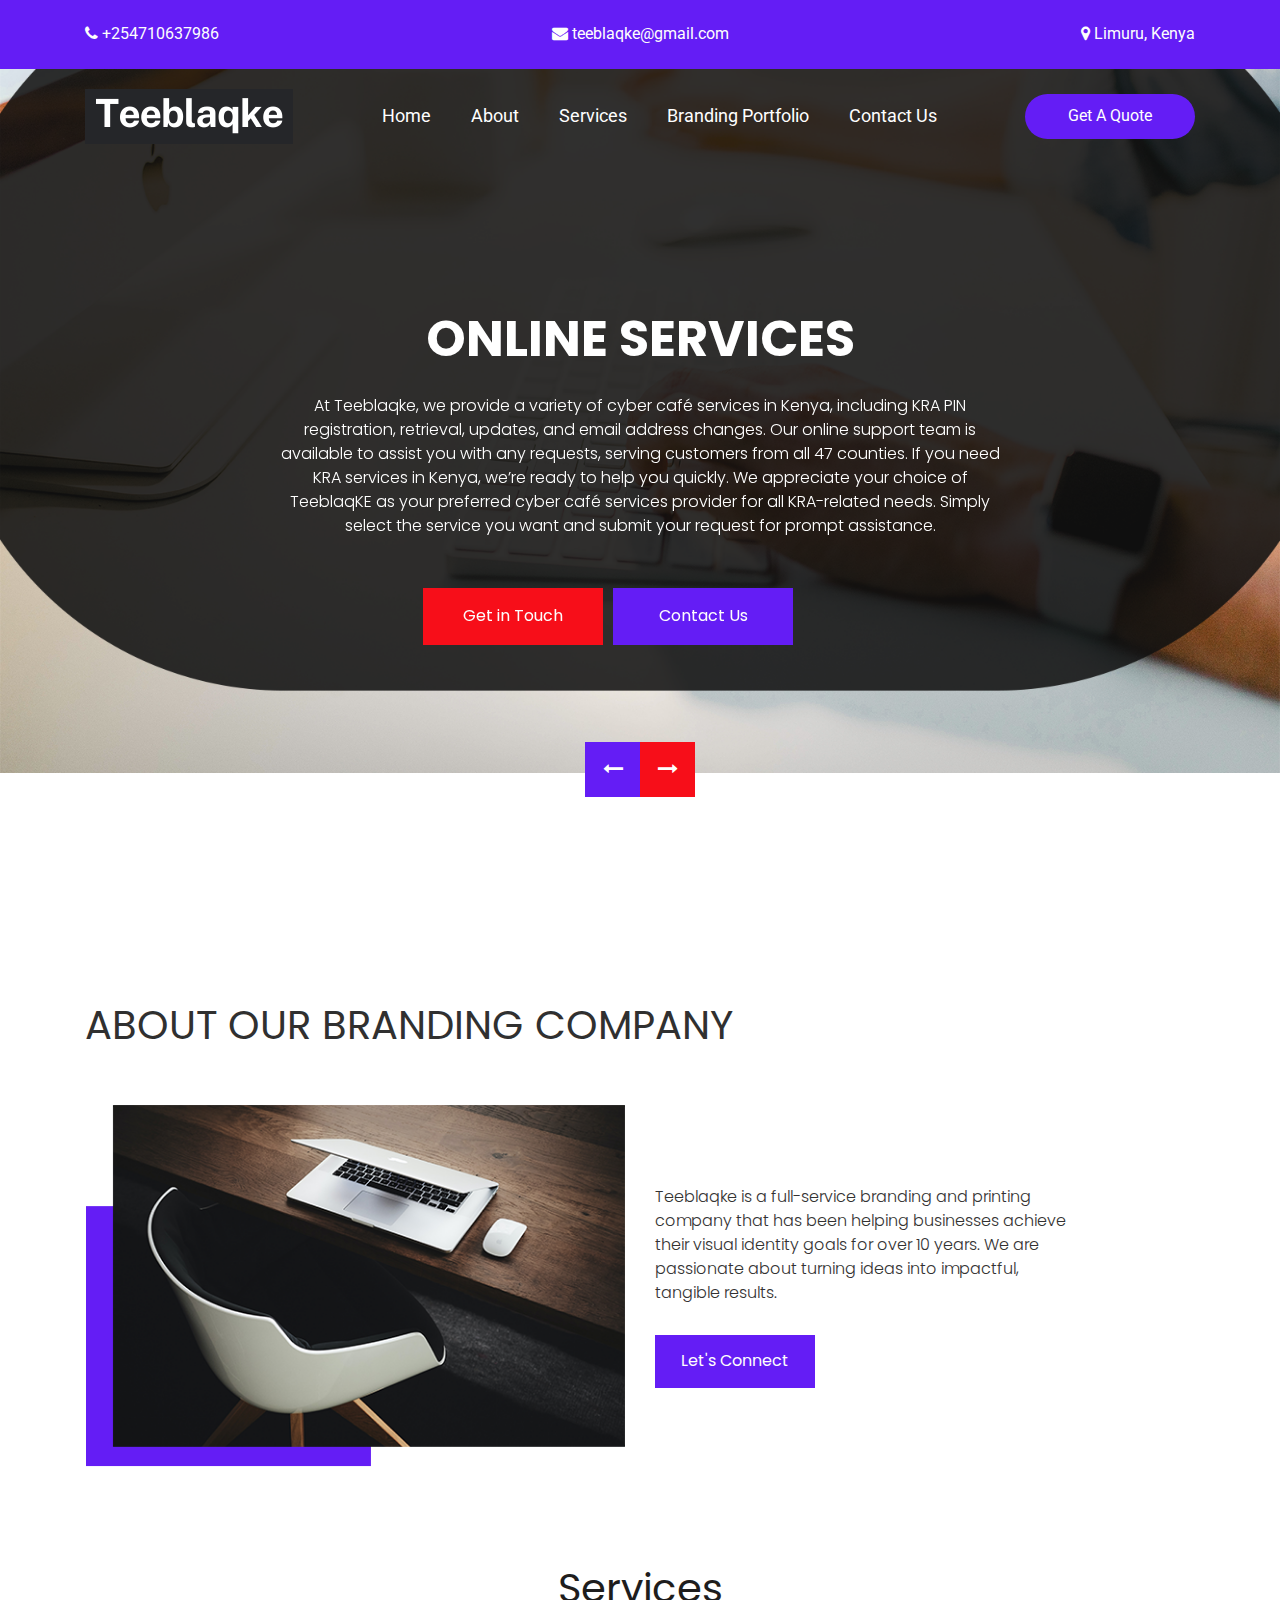
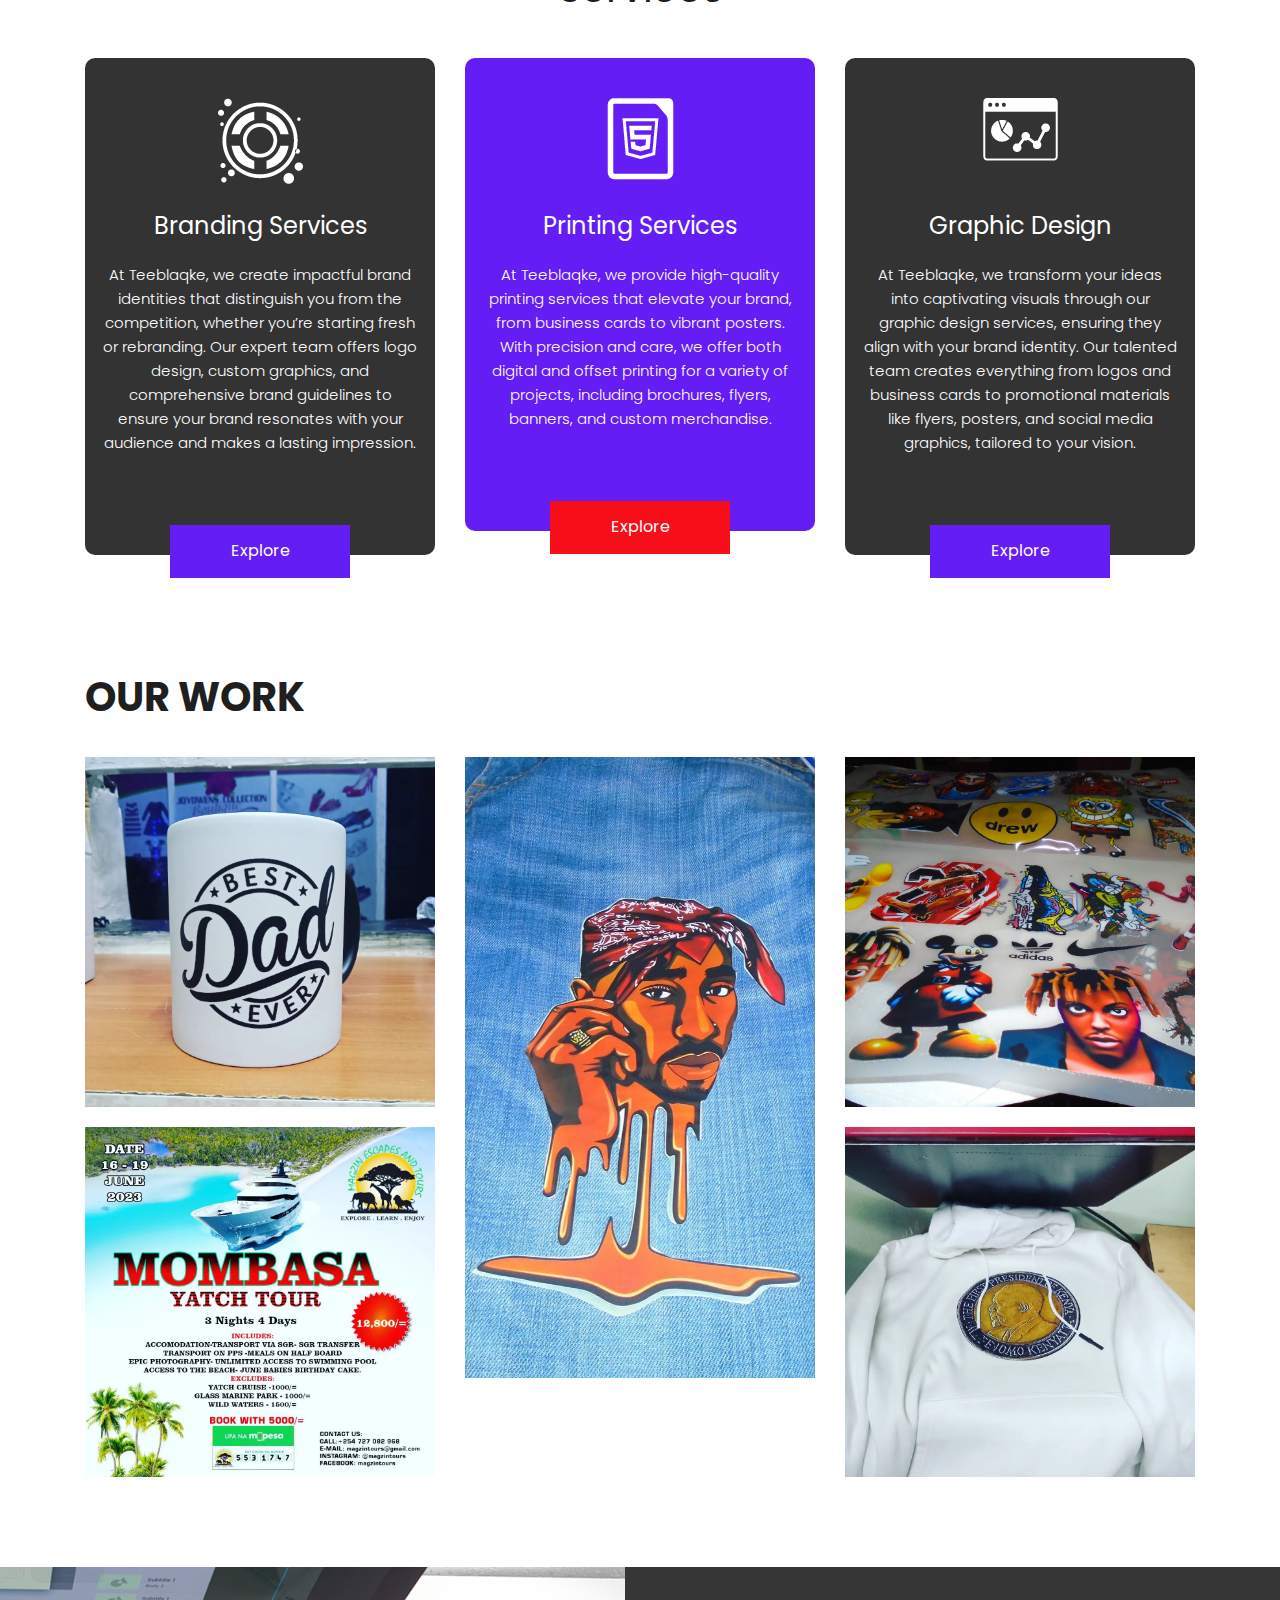
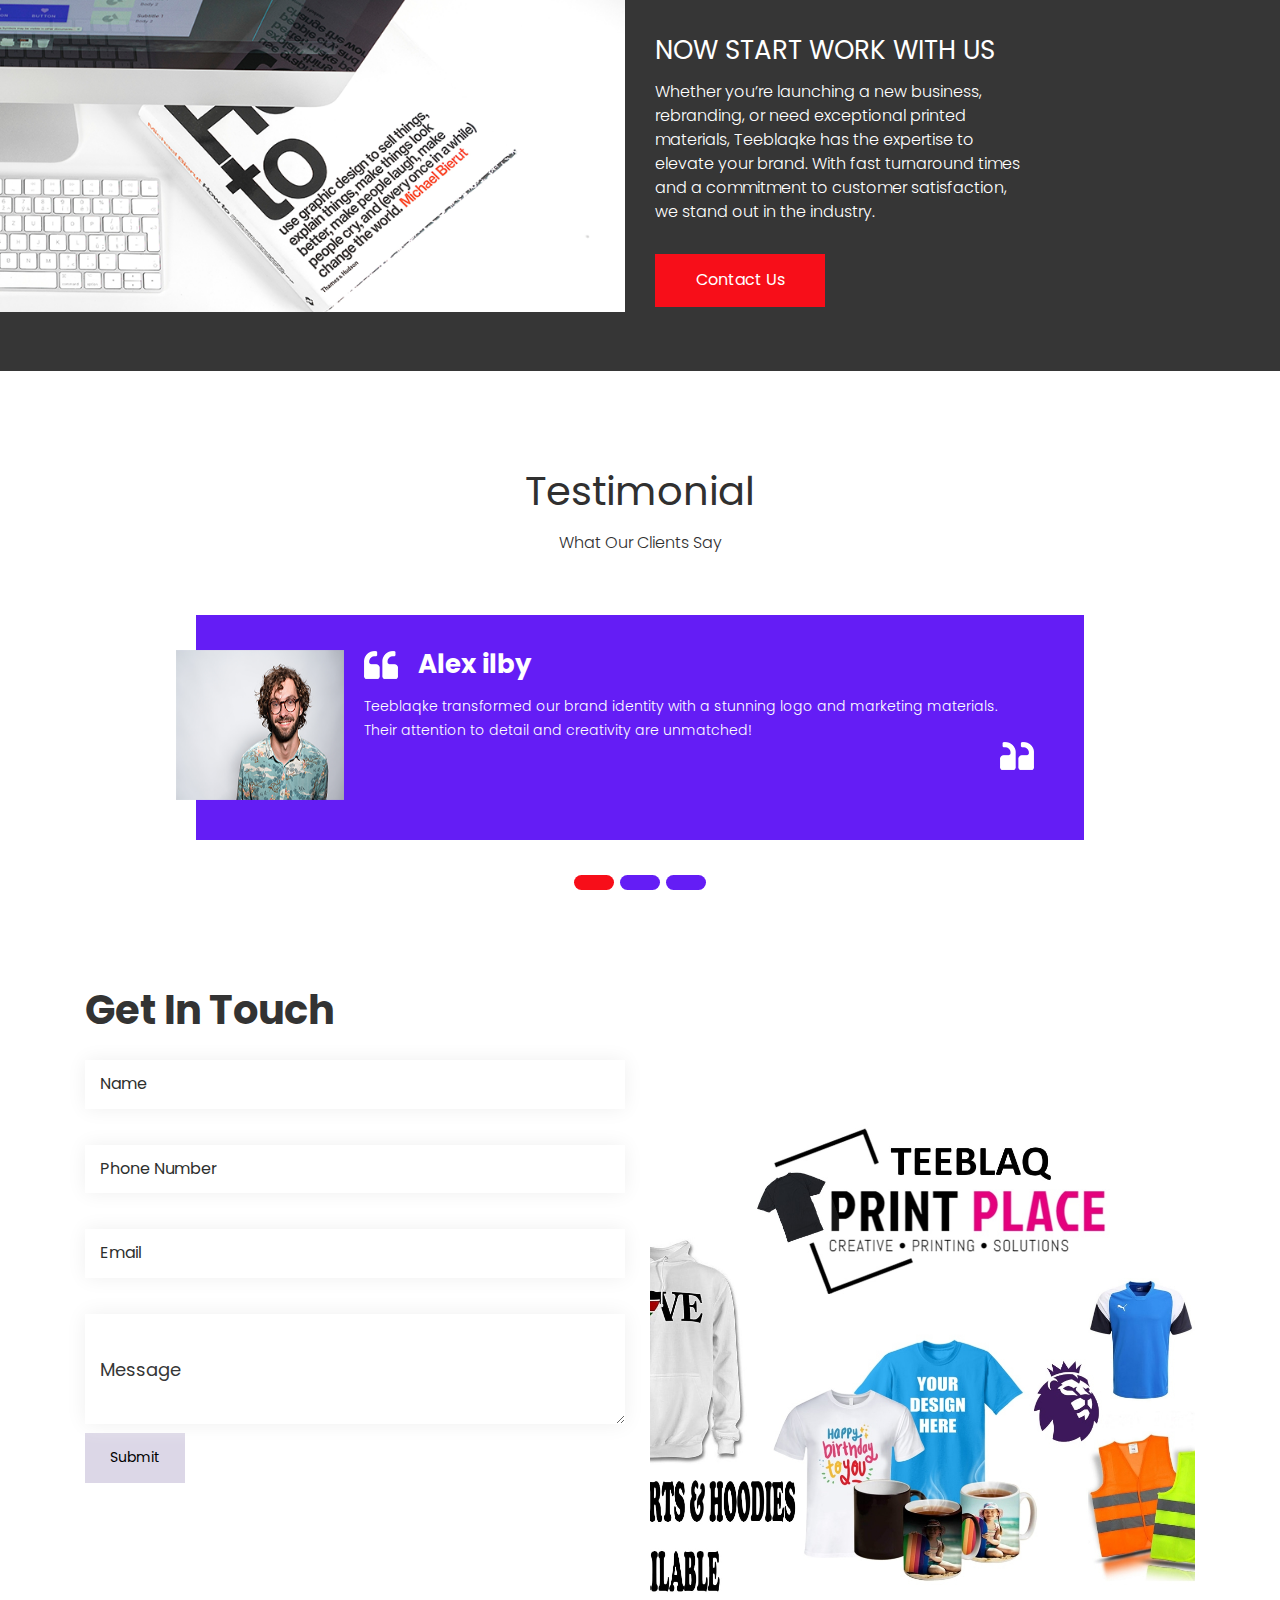
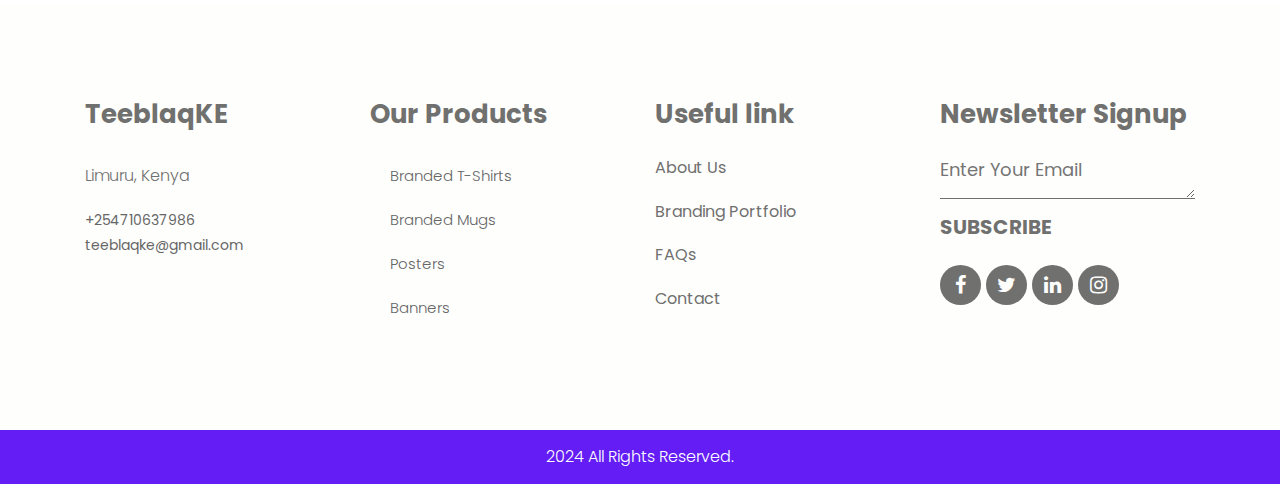
<file: index.html>
<!DOCTYPE html>
<html lang="en">
   <head>
      <!-- basic -->
      <meta charset="utf-8">
      <meta http-equiv="X-UA-Compatible" content="IE=edge">
      <meta name="viewport" content="width=device-width, initial-scale=1">
      <!-- mobile metas -->
      <meta name="viewport" content="width=device-width, initial-scale=1">
      <meta name="viewport" content="initial-scale=1, maximum-scale=1">
      <!-- site metas -->
      <title>TeeblaqKe</title>
      <meta name="keywords" content="">
      <meta name="description" content="">
      <meta name="author" content="">
      <!-- bootstrap css -->
      <link rel="stylesheet" type="text/css" href="css/bootstrap.min.css">
      <!-- style css -->
      <link rel="stylesheet" type="text/css" href="css/style.css">
      <!-- Responsive-->
      <link rel="stylesheet" href="css/responsive.css">
      <!-- fevicon -->
      <link rel="icon" href="images/fevicon.png" type="image/gif" />
      <!-- Scrollbar Custom CSS -->
      <link rel="stylesheet" href="css/jquery.mCustomScrollbar.min.css">
      <!-- Tweaks for older IEs-->
      <link rel="stylesheet" href="https://netdna.bootstrapcdn.com/font-awesome/4.0.3/css/font-awesome.css">
      <!-- fonts -->
      <link href="https://fonts.googleapis.com/css2?family=Poppins:wght@400;500;600;700;800&family=Roboto:wght@400;500;700;900&display=swap" rel="stylesheet">
   </head>
   <body>
      <!-- header top section start -->
      <div class="header_top_section">
         <div class="container">
            <div class="row">
               <div class="col-sm-12">
                  <div class="header_top_main">
                     <div class="call_text"><i class="fa fa-phone" aria-hidden="true"></i>  +254710637986</a></div>
                     <div class="call_text_2"><i class="fa fa-envelope" aria-hidden="true"></i>  teeblaqke@gmail.com</a></div>
                     <div class="call_text_1"><i class="fa fa-map-marker" aria-hidden="true"></i>  Limuru, Kenya</a></div>
                  </div>
               </div>
            </div>
         </div>
      </div>
      <!-- header top section start -->
      <!-- header section start -->
      <div class="header_section">
         <div class="container">
            <nav class="navbar navbar-expand-lg navbar-light bg-light">
               <div class="logo"><a href="index.html"><img src="images/logo.png"></a></div>
               <button class="navbar-toggler" type="button" data-toggle="collapse" data-target="#navbarSupportedContent" aria-controls="navbarSupportedContent" aria-expanded="false" aria-label="Toggle navigation">
               <span class="navbar-toggler-icon"></span>
               </button>
               <div class="collapse navbar-collapse" id="navbarSupportedContent">
                  <ul class="navbar-nav ml-auto">
                     <li class="nav-item">
                        <a class="nav-link" href="index.html">Home</a>
                     </li>
                     <li class="nav-item">
                        <a class="nav-link" href="about.html">About</a>
                     </li>
                     <li class="nav-item">
                        <a class="nav-link" href="services.html">Services</a>
                     </li>
                     <li class="nav-item">
                        <a class="nav-link" href="Branding Portfolio.html">Branding Portfolio</a>
                     </li>
                     <li class="nav-item">
                        <a class="nav-link" href="contact.html">Contact Us</a>
                     </li>
                  </ul>
                  <form class="form-inline my-2 my-lg-0">
                     <div class="quote_btn"><a href="contact.html">Get A Quote</a></div>
                  </form>
               </div>
            </nav>
         </div>
         <!-- banner section start -->
         <div class="banner_section layout_padding">
            <div id="my_slider" class="carousel slide" data-ride="carousel">
               <div class="carousel-inner">
                  <div class="carousel-item active">
                     <div class="container">
                        <div class="row">
                           <div class="col-sm-12">
                              <div class="banner_taital_main">
                                 <h1 class="banner_taital">ONLINE SERVICES</h1>
                                 <p class="banner_text">At Teeblaqke, we provide a variety of cyber café services in Kenya, including KRA PIN registration, retrieval, updates, and email address changes. Our online support team is available to assist you with any requests, serving customers from all 47 counties.

                                    If you need KRA services in Kenya, we’re ready to help you quickly. We appreciate your choice of TeeblaqKE as your preferred cyber café services provider for all KRA-related needs. Simply select the service you want and submit your request for prompt assistance.</p>
                                 <div class="btn_main">
                                    <div class="started_text active"><a href="contact.html">Get in Touch</a></div>
                                    <div class="started_text"><a href="contact.html">Contact Us</a></div>
                                 </div>
                              </div>
                           </div>
                        </div>
                     </div>
                  </div>
                  <div class="carousel-item">
                     <div class="container">
                        <div class="row">
                           <div class="col-sm-12">
                              <div class="banner_taital_main">
                                 <h1 class="banner_taital">GRAPHIC DESIGN</h1>
                                 <p class="banner_text">At Teeblaqke, our graphic design services are all about turning your ideas into captivating visuals that speak to your audience. Whether you need a new logo, eye-catching marketing materials, or custom graphics, our talented design team will create designs that not only look great but also align with your brand’s identity. From sleek, modern designs to bold, creative visuals, we work closely with you to bring your vision to life. Our expertise covers everything from logos and business cards to promotional materials like flyers, posters, and social media graphics.</p>
                                 <div class="btn_main">
                                    <div class="started_text active"><a href="Branding Portfolio.html">Explore</a></div>
                                    <div class="started_text"><a href="contact.html">Contact Us</a></div>
                                 </div>
                              </div>
                           </div>
                        </div>
                     </div>
                  </div>
                  <div class="carousel-item">
                     <div class="container">
                        <div class="row">
                           <div class="col-sm-12">
                              <div class="banner_taital_main">
                                 <h1 class="banner_taital">BRANDING & PRINTING</h1>
                                 <p class="banner_text">At Teeblaqke, we provide a complete suite of branding and printing services to help your business stand out. Our team crafts compelling brand identities, from logos and business cards to brand guidelines.

                                    We then bring your brand to life with high-quality printing of brochures, flyers, and custom merchandise. With advanced printing technology and a focus on quality, we ensure your visuals are professional and consistent.</p>
                                 <div class="btn_main">
                                    <div class="started_text active"><a href="Branding Portfolio.html">Explore</a></div>
                                    <div class="started_text"><a href="contact.html">Contact Us</a></div>
                                 </div>
                              </div>
                           </div>
                        </div>
                     </div>
                  </div>
               </div>
               <a class="carousel-control-prev" href="#my_slider" role="button" data-slide="prev">
               <i class="fa fa-long-arrow-left" aria-hidden="true"></i>
               </a>
               <a class="carousel-control-next" href="#my_slider" role="button" data-slide="next">
               <i class="fa fa-long-arrow-right" aria-hidden="true"></i>
               </a>
            </div>
         </div>
         <!-- banner section end -->
      </div>
      <!-- header section end -->
      <!-- about sectuion start -->
      <div class="about_section layout_padding">
         <div class="container">
            <div class="row">
               <div class="col-md-12">
                  <h1 class="about_taital">About OUR BRANDING COMPANY</h1>
               </div>
            </div>
            <div class="about_section_2">
               <div class="row">
                  <div class="col-md-6">
                     <div class="about_img"><img src="images/about-img.png"></div>
                  </div>
                  <div class="col-md-6">
                     <p class="about_text">Teeblaqke is a full-service branding and printing company that has been helping businesses achieve their visual identity goals for over 10 years. We are passionate about turning ideas into impactful, tangible results.</p>
                     <div class="read_bt_1"><a href="contact.html">Let's Connect</a></div>
                  </div>
               </div>
            </div>
         </div>
      </div>
      <!-- about sectuion end -->
      <!-- services section start -->
      <div class="services_section layout_padding">
         <div class="container">
            <div class="row">
               <div class="col-sm-12">
                  <h1 class="services_taital">Services</h1>
               </div>
            </div>
            <div class="services_section_2">
               <div class="row">
                  <div class="col-md-4">
                     <div class="box_main">
                        <div class="service_img"><img src="images/icon-1.png"></div>
                        <h4 class="hotel_text">Branding Services</h4>
                        <p class="services_text">At Teeblaqke, we create impactful brand identities that distinguish you from the competition, whether you’re starting fresh or rebranding. Our expert team offers logo design, custom graphics, and comprehensive brand guidelines to ensure your brand resonates with your audience and makes a lasting impression. </p>
                        <div class="readmore_bt"><a href="Branding Portfolio.html">Explore</a></div>
                     </div>
                  </div>
                  <div class="col-md-4">
                     <div class="box_main active">
                        <div class="service_img"><img src="images/icon-2.png"></div>
                        <h4 class="hotel_text">Printing Services </h4>
                        <p class="services_text">At Teeblaqke, we provide high-quality printing services that elevate your brand, from business cards to vibrant posters. With precision and care, we offer both digital and offset printing for a variety of projects, including brochures, flyers, banners, and custom merchandise.                                                                                                                                                                                                                                            </p>
                        <div class="readmore_bt active"><a href="Branding Portfolio.html">Explore</a></div>
                     </div>
                  </div>
                  <div class="col-md-4">
                     <div class="box_main">
                        <div class="service_img"><img src="images/icon-3.png"></div>
                        <h4 class="hotel_text">Graphic Design</h4>
                        <p class="services_text">At Teeblaqke, we transform your ideas into captivating visuals through our graphic design services, ensuring they align with your brand identity. Our talented team creates everything from logos and business cards to promotional materials like flyers, posters, and social media graphics, tailored to your vision.                                                                                                                                                                                                         </p>
                        <div class="readmore_bt"><a href="Branding Portfolio.html">Explore</a></div>
                     </div>
                  </div>
               </div>
            </div>
         </div>
      </div>
      <!-- services section end -->
      <!-- gallery section start -->
      <div class="gallery_section layout_padding">
         <div class="container">
            <div class="row">
               <div class="col-sm-12">
                  <h1 class="gallery_taital">Our WORK</h1>
               </div>
            </div>
            <div class="">
               <div class="gallery_section_2">
                  <div class="row">
                     <div class="col-md-4">
                        <div class="container_main">
                           <img src="images/Branded_mug.jpeg" alt="Avatar" class="image">
                           <div class="overlay">
                              <div class="text">
                                 <h4 class="interior_text">BRANDED MUGS</h4>
                              </div>
                           </div>
                        </div>
                        <div class="container_main">
                           <img src="images/post.jpeg" alt="Avatar" class="image">
                           <div class="overlay">
                              <div class="text">
                                 <h4 class="interior_text">POSTERS</h4>
                              </div>
                           </div>
                        </div>
                     </div>
                     <div class="col-md-4">
                        <div class="container_main">
                           <img src="images/2pac.jpeg" alt="Avatar" class="image">
                           <div class="overlay">
                              <div class="text">
                                 <h4 class="interior_text">CREATIVE ARTWORK</h4>
                              </div>
                           </div>
                        </div>
                     </div>
                     <div class="col-md-4">
                        <div class="container_main">
                           <img src="images/sticker.jpeg" alt="Avatar" class="image">
                           <div class="overlay">
                              <div class="text">
                                 <h4 class="interior_text">STICKERS</h4>
                              </div>
                           </div>
                        </div>
                        <div class="container_main">
                           <img src="images/hood.jpeg" alt="Avatar" class="image">
                           <div class="overlay">
                              <div class="text">
                                 <h4 class="interior_text">CUSTOMIZED HOODIES</h4>
                              </div>
                           </div>
                        </div>
                     </div>
                  </div>
               </div>
            </div>
         </div>
      </div>
      <!-- gallery section end -->
      <!-- blog section start -->
      <div class="blog_section layout_padding">
         <div class="container-fluid">
            <div class="blog_section_2">
               <div class="row">
                  <div class="col-md-6 padding_left0">
                     <div class="blog_img"><img src="images/blog-img.png"></div>
                  </div>
                  <div class="col-md-6">
                     <div class="blog_taital_main">
                        <h3 class="velit_text">NOW START WORK WITH US</h3>
                        <p class="blog_text">Whether you’re launching a new business, rebranding, or need exceptional printed materials, Teeblaqke has the expertise to elevate your brand. With fast turnaround times and a commitment to customer satisfaction, we stand out in the industry.</p>
                        <div class="read_bt"><a href="contact.html">Contact Us</a></div>
                     </div>
                  </div>
               </div>
            </div>
         </div>
      </div>
      <!-- blog section end -->
      <!-- testimonial section start -->
      <div class="testimonial_section layout_padding">
         <div class="container">
            <div class="row">
               <div class="col-md-12">
                  <h1 class="testimonial_taital">Testimonial</h1>
                  <p class="testimonial_text">What Our Clients Say </p>
               </div>
            </div>
            <div class="testimonial_section_2">
               <div id="carouselExampleIndicators" class="carousel slide" data-ride="carousel">
                  <ol class="carousel-indicators">
                     <li data-target="#carouselExampleIndicators" data-slide-to="0" class="active"></li>
                     <li data-target="#carouselExampleIndicators" data-slide-to="1"></li>
                     <li data-target="#carouselExampleIndicators" data-slide-to="2"></li>
                  </ol>
                  <div class="carousel-inner">
                     <div class="carousel-item active">
                        <div class="testimonial_box">
                           <div class="customer_main">
                              <div class="customer_left">
                                 <div class="customer_img"><img src="images/client-img.png"></div>
                              </div>
                              <div class="customer_right">
                                 <h3 class="customer_name"><span class="padding_right0"><img src="images/quick-icon.png"></span>Alex ilby</h3>
                                 <p class="enim_text">Teeblaqke transformed our brand identity with a stunning logo and marketing materials. Their attention to detail and creativity are unmatched!</p>
                                 <div class="quick_icon"><img src="images/quick-icon1.png"></div>
                              </div>
                           </div>
                        </div>
                     </div>
                     <div class="carousel-item">
                        <div class="testimonial_box">
                           <div class="customer_main">
                              <div class="customer_left">
                                 <div class="customer_img"><img src="images/client-img.png"></div>
                              </div>
                              <div class="customer_right">
                                 <h3 class="customer_name"><span class="padding_right0"><img src="images/quick-icon.png"></span>Alex ilby</h3>
                                 <p class="enim_text">The printing quality at Teeblaqke is fantastic! Our brochures and business cards look professional, and the turnaround time was impressive.</p>
                                 <div class="quick_icon"><img src="images/quick-icon1.png"></div>
                              </div>
                           </div>
                        </div>
                     </div>
                     <div class="carousel-item">
                        <div class="testimonial_box">
                           <div class="customer_main">
                              <div class="customer_left">
                                 <div class="customer_img"><img src="images/Image.jpeg"></div>
                              </div>
                              <div class="customer_right">
                                 <h3 class="customer_name"><span class="padding_right0"><img src="images/quick-icon.png"></span>Dennis Kamau</h3>
                                 <p class="enim_text">Working with the design team at Teeblaqke was a breeze. They listened to our ideas and brought them to life in a way we never imagined!</p>
                                 <div class="quick_icon"><img src="images/quick-icon1.png"></div>
                              </div>
                           </div>
                        </div>
                     </div>
                  </div>
               </div>
            </div>
         </div>
      </div>
      <!-- testimonial section end -->
      <!-- contact section start -->
      <div class="contact_section layout_padding">
         <div class="container">
            <div class="row">
               <div class="col-md-12">
                  <h1 class="contact_taital">Get In Touch</h1>
               </div>
            </div>
            <div class="contact_section_2">
               <div class="row">
                  <div class="col-md-6">
                     <form action="https://api.web3forms.com/submit" method="POST">
                        <div class="mail_section_1">
                           <input type="hidden" name="access_key" value="9a8962a4-8fe5-4211-99a9-6218a2172c26">
                           <input type="text" class="mail_text" placeholder="Name" name="Name">
                           <input type="text" class="mail_text" placeholder="Phone Number" name="Phone Number"> 
                           <input type="text" class="mail_text" placeholder="Email" name="Email">
                           <textarea class="massage-bt" placeholder="Message" rows="5" id="comment" name="Massage"></textarea>
                           <button class="send_bt" type="submit">Submit</button>
                        </div>
                     </form>
                  </div>
                  <div class="col-md-6 padding_left_15">
                     <div class="contact_img"><img src="images/contact-img.png"></div>
                  </div>
               </div>
            </div>
         </div>
      </div>
      <!-- contact section end -->
      <!-- footer section start -->
      <div class="footer_section layout_padding">
         <div class="container">
            <div class="footer_section_2">
               <div class="row">
                  <div class="col-lg-3 col-sm-6">
                     <h2 class="useful_text">TeeblaqKE</h2>
                     <p class="dummy_text">Limuru, Kenya</p>
                     <div class="location_text">+254710637986</div>
                     <div class="location_text">teeblaqke@gmail.com</a></div>
                  </div>
                  <div class="col-lg-3 col-sm-6">
                     <h2 class="useful_text">Our Products</h2>
                     <div class="footer_menu">
                        <ul>
                           <p>Branded T-Shirts</p>
                           <p>Branded Mugs</p>
                           <p>Posters</p>
                           <p>Banners</p>
                        </ul>
                     </div>
                  </div>
                  <div class="col-lg-3 col-sm-6">
                     <h2 class="useful_text">Useful link</h2>
                     <div class="footer_menu">
                        <ul>
                           <li><a href="about.html">About Us</a></li>
                           <li><a href="Branding Portfolio.html">Branding Portfolio</a></li>
                           <li><a href="#">FAQs</a></li>
                           <li><a href="contact.html">Contact</a></li>
                        </ul>
                     </div>
                  </div>
                  <div class="col-lg-3 col-sm-6">
                     <h2 class="useful_text">Newsletter Signup</h2>
                     <div class="form-group">
                        <textarea class="update_mail" placeholder="Enter Your Email" rows="5" id="comment" name="Enter Your Email"></textarea>
                        <div class="subscribe_bt"><a href="#">Subscribe</a></div>
                     </div>
                     <div class="social_icon">
                        <ul>
                           <li><a href="https://www.facebook.com/johny.alfaisal"><i class="fa fa-facebook" aria-hidden="true"></i></a></li>
                           <li><a href="https://x.com/faisaljohny"><i class="fa fa-twitter" aria-hidden="true"></i></a></li>
                           <li><a href="https://www.linkedin.com/in/john-njoroge-29759a85/"><i class="fa fa-linkedin" aria-hidden="true"></i></a></li>
                           <li><a href="https://www.instagram.com/teeblaqke/"><i class="fa fa-instagram" aria-hidden="true"></i></a></li>
                        </ul>
                     </div>
                  </div>
               </div>
            </div>
         </div>
      </div>
      <!-- footer section end -->
      <!-- copyright section start -->
      <div class="copyright_section">
         <div class="container">
            <div class="row">
               <div class="col-sm-12">
                  <p class="copyright_text">2024 All Rights Reserved. </p>
               </div>
            </div>
         </div>
      </div>
      <!-- copyright section end -->
      <!-- Javascript files-->
      <script src="js/jquery.min.js"></script>
      <script src="js/popper.min.js"></script>
      <script src="js/bootstrap.bundle.min.js"></script>
      <script src="js/jquery-3.0.0.min.js"></script>
      <script src="js/plugin.js"></script>
   </body>
</html>
</file>
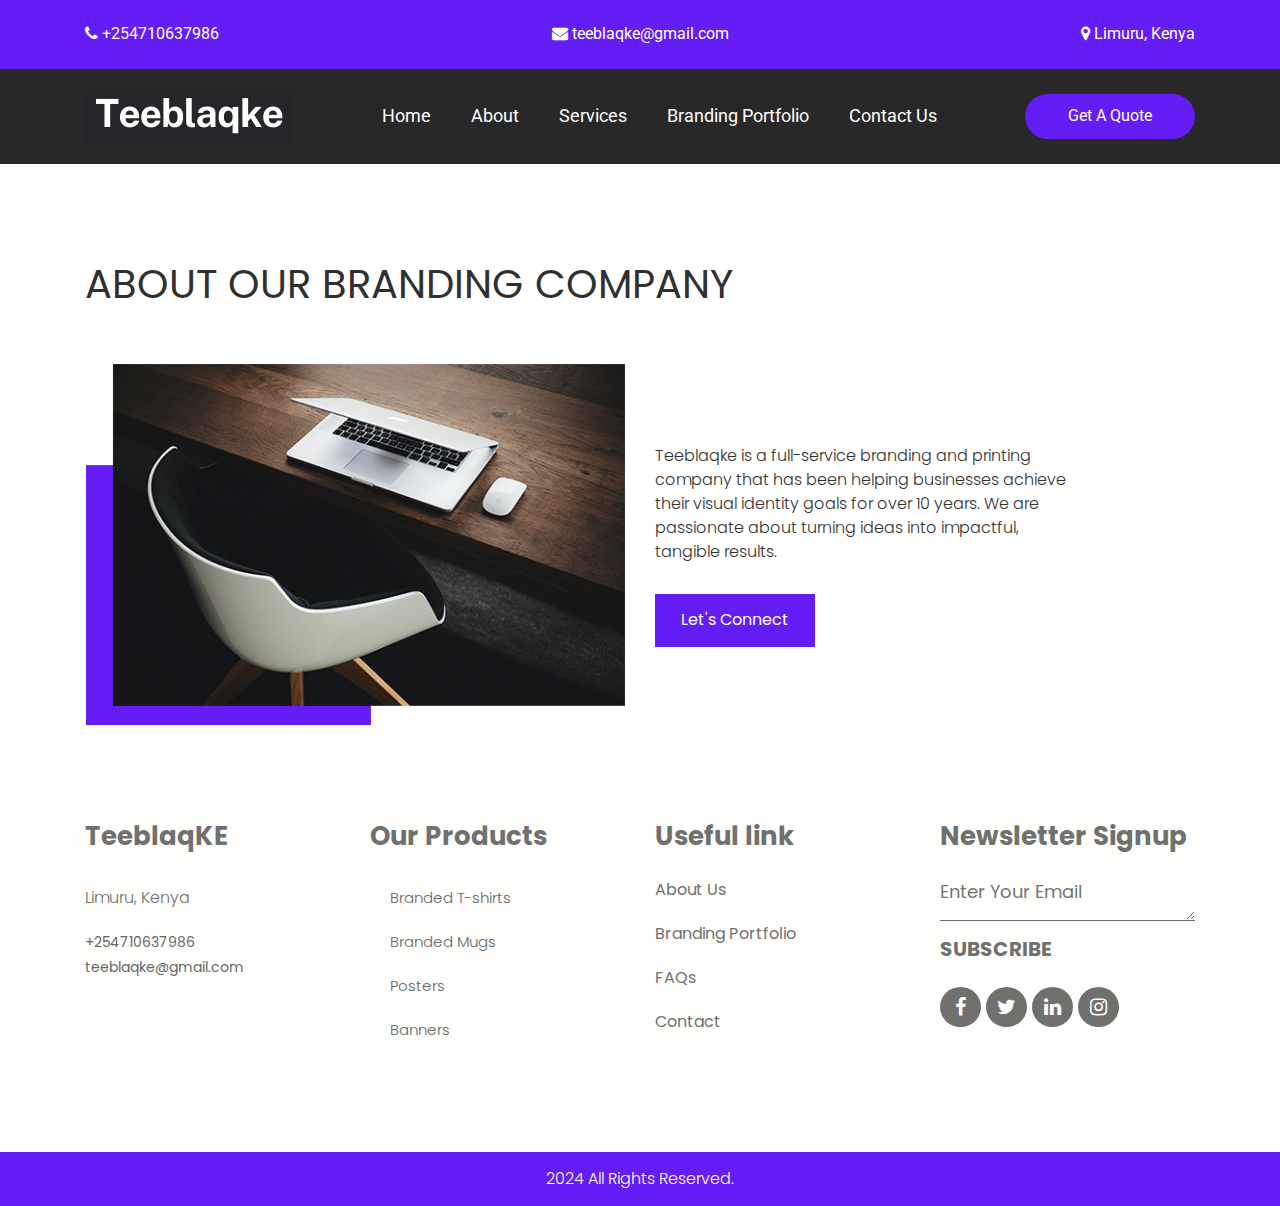
<file: about.html>
<!DOCTYPE html>
<html lang="en">
   <head>
      <!-- basic -->
      <meta charset="utf-8">
      <meta http-equiv="X-UA-Compatible" content="IE=edge">
      <meta name="viewport" content="width=device-width, initial-scale=1">
      <!-- mobile metas -->
      <meta name="viewport" content="width=device-width, initial-scale=1">
      <meta name="viewport" content="initial-scale=1, maximum-scale=1">
      <!-- site metas -->
      <title>About</title>
      <meta name="keywords" content="">
      <meta name="description" content="">
      <meta name="author" content="">
      <!-- bootstrap css -->
      <link rel="stylesheet" type="text/css" href="css/bootstrap.min.css">
      <!-- style css -->
      <link rel="stylesheet" type="text/css" href="css/style.css">
      <!-- Responsive-->
      <link rel="stylesheet" href="css/responsive.css">
      <!-- fevicon -->
      <link rel="icon" href="images/fevicon.png" type="image/gif" />
      <!-- Scrollbar Custom CSS -->
      <link rel="stylesheet" href="css/jquery.mCustomScrollbar.min.css">
      <!-- Tweaks for older IEs-->
      <link rel="stylesheet" href="https://netdna.bootstrapcdn.com/font-awesome/4.0.3/css/font-awesome.css">
      <!-- fonts -->
      <link href="https://fonts.googleapis.com/css2?family=Poppins:wght@400;500;600;700;800&family=Roboto:wght@400;500;700;900&display=swap" rel="stylesheet">
   </head>
   <body>
      <!-- header top section start -->
      <div class="header_top_section">
         <div class="container">
            <div class="row">
               <div class="col-sm-12">
                  <div class="header_top_main">
                     <div class="call_text"><i class="fa fa-phone" aria-hidden="true"></i>  +254710637986</a></div>
                     <div class="call_text_2"><i class="fa fa-envelope" aria-hidden="true"></i>  teeblaqke@gmail.com</a></div>
                     <div class="call_text_1"><i class="fa fa-map-marker" aria-hidden="true"></i>  Limuru, Kenya</a></div>
                  </div>
               </div>
            </div>
         </div>
      </div>
      <!-- header top section start -->
      <!-- header section start -->
      <div class="header_section header_bg">
         <div class="container">
            <nav class="navbar navbar-expand-lg navbar-light bg-light">
               <div class="logo"><a href="index.html"><img src="images/logo.png"></a></div>
               <button class="navbar-toggler" type="button" data-toggle="collapse" data-target="#navbarSupportedContent" aria-controls="navbarSupportedContent" aria-expanded="false" aria-label="Toggle navigation">
               <span class="navbar-toggler-icon"></span>
               </button>
               <div class="collapse navbar-collapse" id="navbarSupportedContent">
                  <ul class="navbar-nav ml-auto">
                     <li class="nav-item">
                        <a class="nav-link" href="index.html">Home</a>
                     </li>
                     <li class="nav-item">
                        <a class="nav-link" href="about.html">About</a>
                     </li>
                     <li class="nav-item">
                        <a class="nav-link" href="services.html">Services</a>
                     </li>
                     <li class="nav-item">
                        <a class="nav-link" href="Branding Portfolio.html">Branding Portfolio</a>
                     </li>
                     <li class="nav-item">
                        <a class="nav-link" href="contact.html">Contact Us</a>
                     </li>
                  </ul>
                  <form class="form-inline my-2 my-lg-0">
                     <div class="quote_btn"><a href="contact.html">Get A Quote</a></div>
                  </form>
               </div>
            </nav>
         </div>
      </div>
      <!-- header section end -->
      <!-- about sectuion start -->
      <div class="about_section layout_padding">
         <div class="container">
            <div class="row">
               <div class="col-md-12">
                  <h1 class="about_taital">About OUR BRANDING COMPANY</h1>
               </div>
            </div>
            <div class="about_section_2">
               <div class="row">
                  <div class="col-md-6">
                     <div class="about_img"><img src="images/about-img.png"></div>
                  </div>
                  <div class="col-md-6">
                     <p class="about_text">Teeblaqke is a full-service branding and printing company that has been helping businesses achieve their visual identity goals for over 10 years. We are passionate about turning ideas into impactful, tangible results.</p>
                     <div class="read_bt_1"><a href="contact.html">Let's Connect</a></div>
                  </div>
               </div>
            </div>
         </div>
      </div>
      <!-- about sectuion end -->
      <!-- footer section start -->
      <div class="footer_section layout_padding">
         <div class="container">
            <div class="footer_section_2">
               <div class="row">
                  <div class="col-lg-3 col-sm-6">
                     <h2 class="useful_text">TeeblaqKE</h2>
                     <p class="dummy_text">Limuru, Kenya</p>
                     <div class="location_text">+254710637986</a></div>
                     <div class="location_text">teeblaqke@gmail.com</a></div>
                  </div>
                  <div class="col-lg-3 col-sm-6">
                     <h2 class="useful_text">Our Products</h2>
                     <div class="footer_menu">
                        <ul>
                           <p>Branded T-shirts</p>
                           <p>Branded Mugs</p>
                           <p>Posters</p>
                           <p>Banners</p>
                        </ul>
                     </div>
                  </div>
                  <div class="col-lg-3 col-sm-6">
                     <h2 class="useful_text">Useful link</h2>
                     <div class="footer_menu">
                        <ul>
                           <li><a href="about.html">About Us</a></li>
                           <li><a href="Branding Portfolio.html">Branding Portfolio</a></li>
                           <li><a href="#">FAQs</a></li>
                           <li><a href="contact.html">Contact</a></li>
                        </ul>
                     </div>
                  </div>
                  <div class="col-lg-3 col-sm-6">
                     <h2 class="useful_text">Newsletter Signup</h2>
                     <div class="form-group">
                        <textarea class="update_mail" placeholder="Enter Your Email" rows="5" id="comment" name="Enter Your Email"></textarea>
                        <div class="subscribe_bt"><a href="#">Subscribe</a></div>
                     </div>
                     <div class="social_icon">
                        <ul>
                           <li><a href="https://www.facebook.com/johny.alfaisal"><i class="fa fa-facebook" aria-hidden="true"></i></a></li>
                           <li><a href="https://x.com/faisaljohny"><i class="fa fa-twitter" aria-hidden="true"></i></a></li>
                           <li><a href="https://www.linkedin.com/in/john-njoroge-29759a85/"><i class="fa fa-linkedin" aria-hidden="true"></i></a></li>
                           <li><a href="https://www.instagram.com/teeblaqke/"><i class="fa fa-instagram" aria-hidden="true"></i></a></li>
                        </ul>
                     </div>
                  </div>
               </div>
            </div>
         </div>
      </div>
      <!-- footer section end -->
      <!-- copyright section start -->
      <div class="copyright_section">
         <div class="container">
            <div class="row">
               <div class="col-sm-12">
                  <p class="copyright_text">2024 All Rights Reserved. </p>
               </div>
            </div>
         </div>
      </div>
      <!-- copyright section end -->
      <!-- Javascript files-->
      <script src="js/jquery.min.js"></script>
      <script src="js/popper.min.js"></script>
      <script src="js/bootstrap.bundle.min.js"></script>
      <script src="js/jquery-3.0.0.min.js"></script>
      <script src="js/plugin.js"></script>
   </body>
</html>
</file>
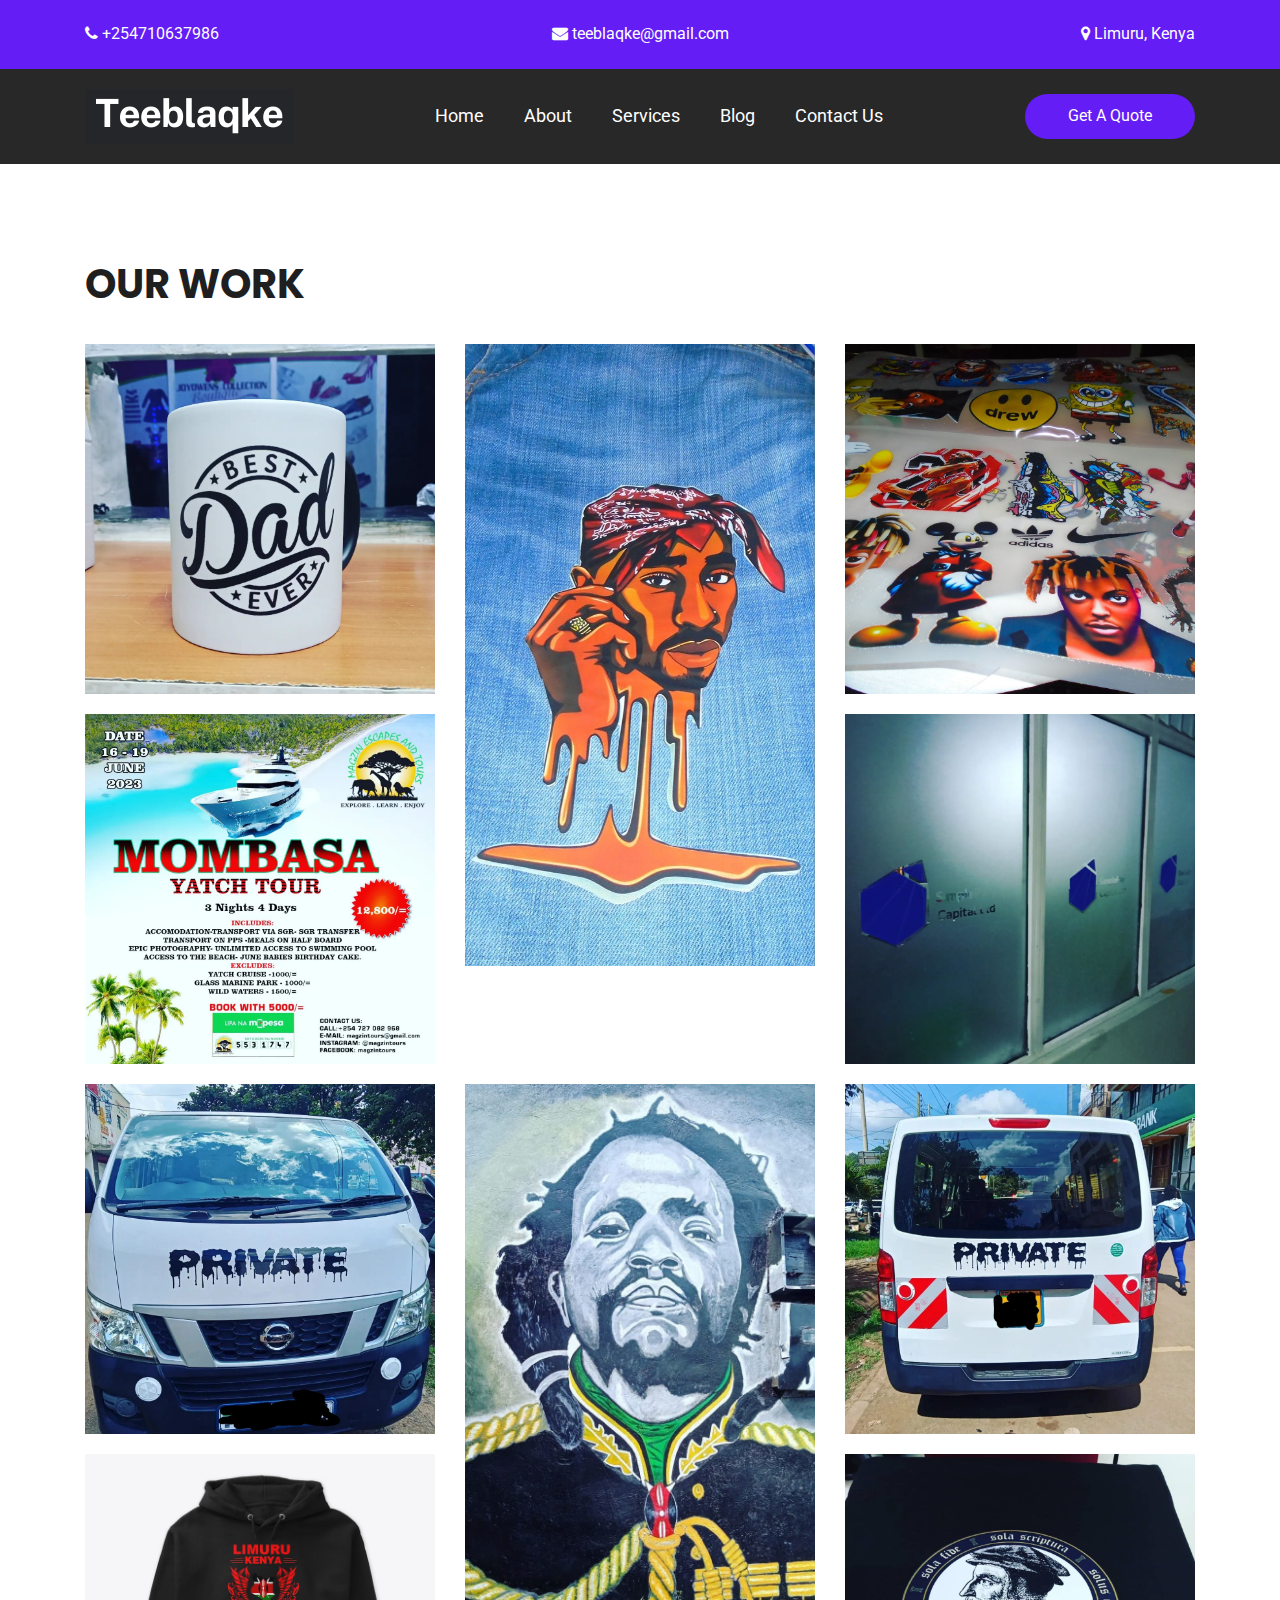
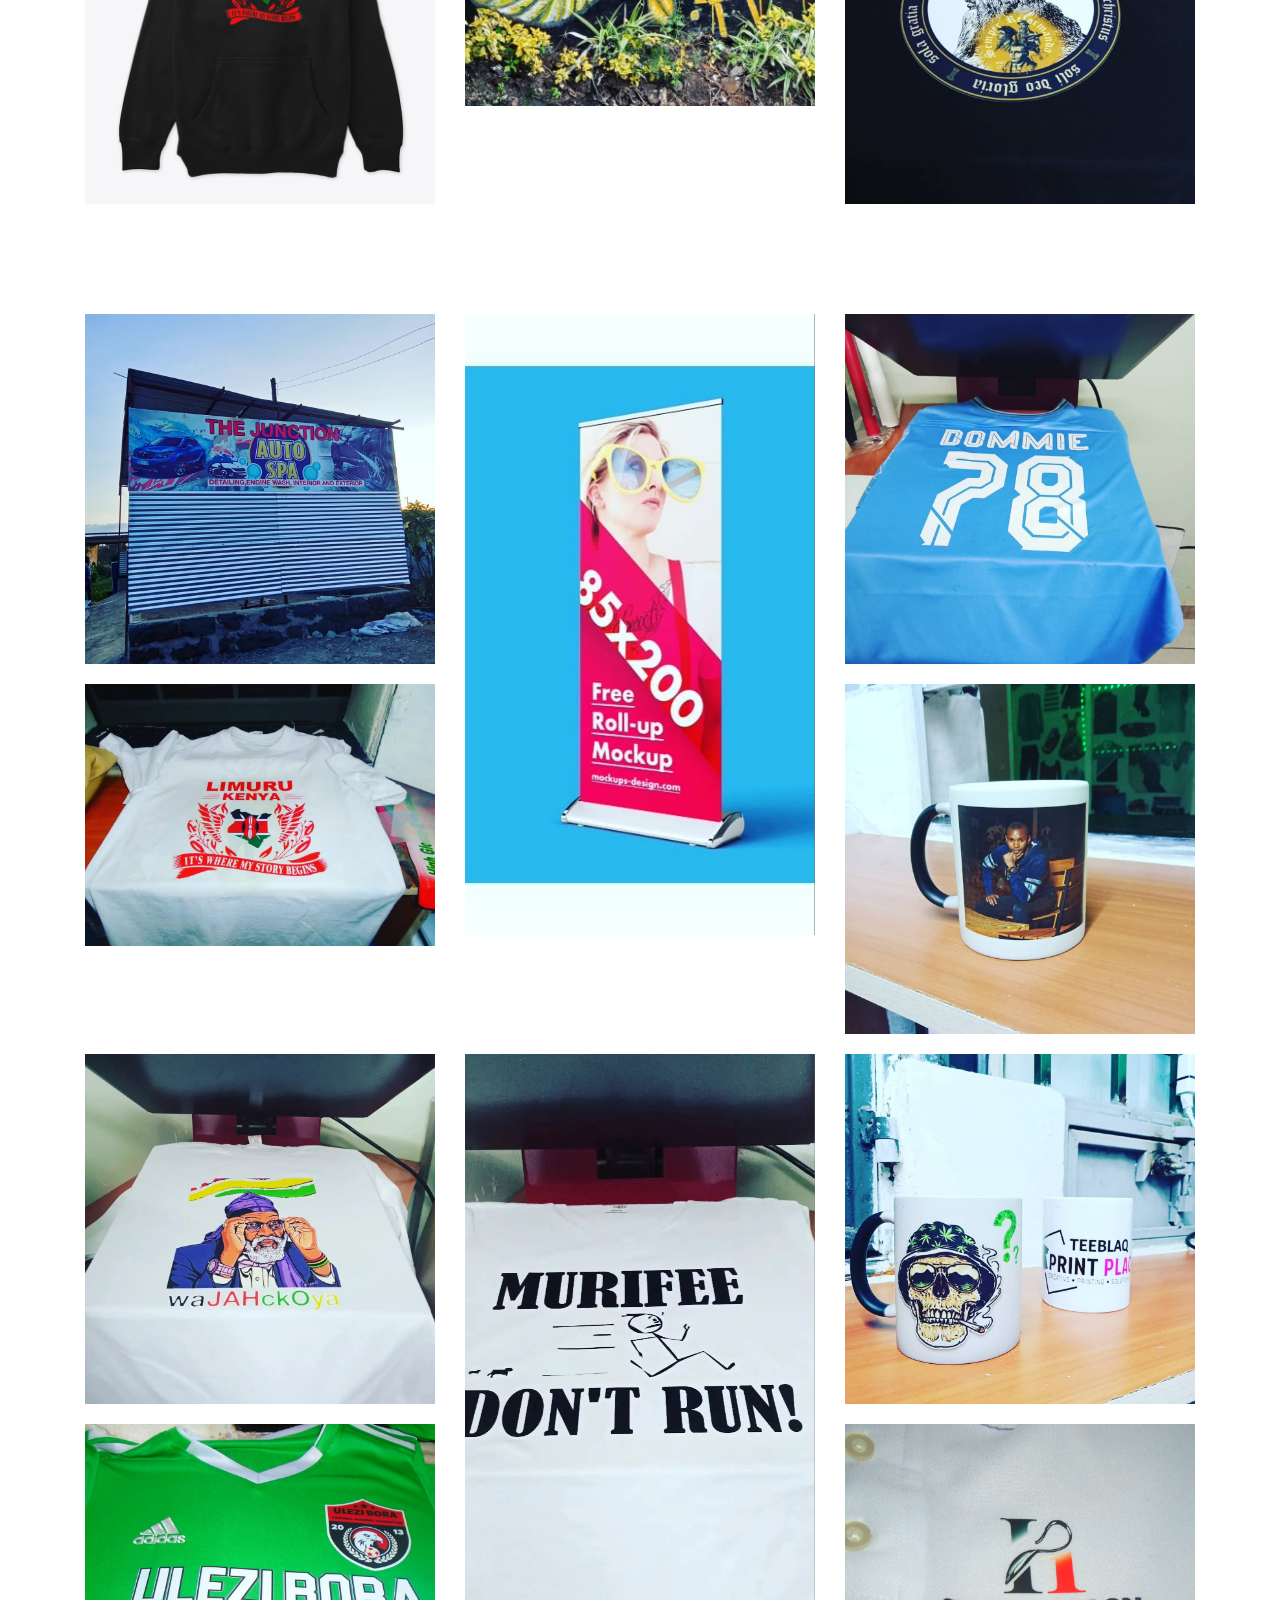
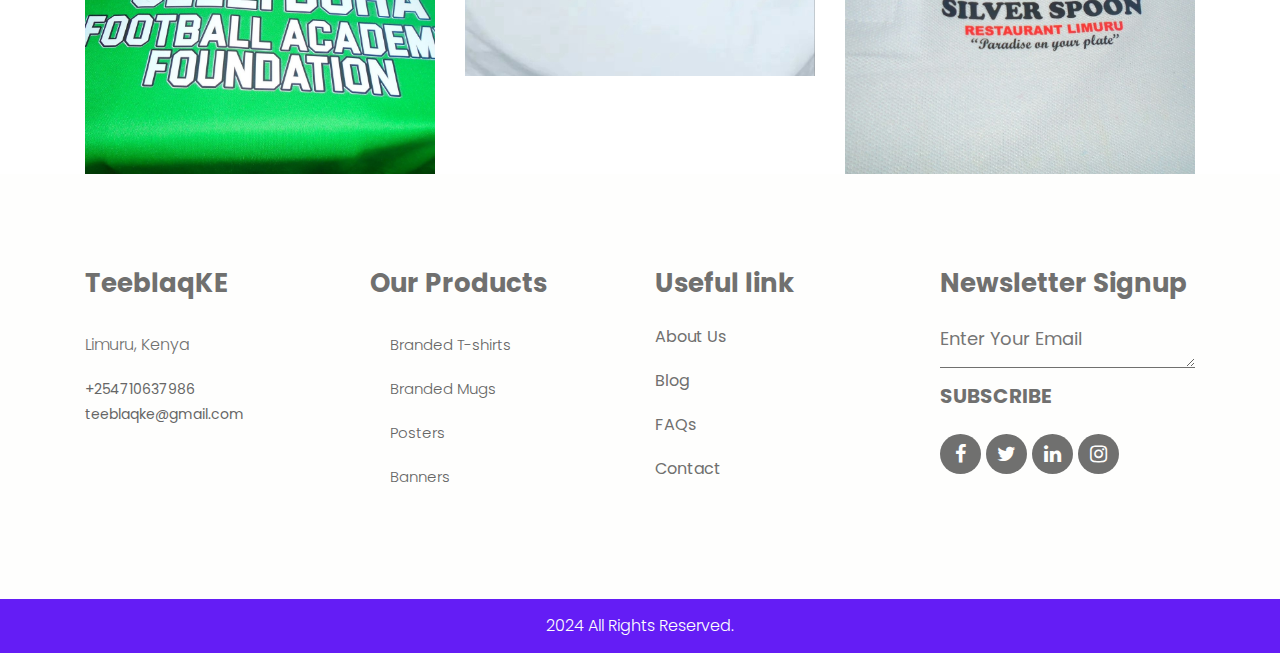
<file: blog.html>
<!DOCTYPE html>
<html lang="en">
   <head>
      <!-- basic -->
      <meta charset="utf-8">
      <meta http-equiv="X-UA-Compatible" content="IE=edge">
      <meta name="viewport" content="width=device-width, initial-scale=1">
      <!-- mobile metas -->
      <meta name="viewport" content="width=device-width, initial-scale=1">
      <meta name="viewport" content="initial-scale=1, maximum-scale=1">
      <!-- site metas -->
      <title>Blog</title>
      <meta name="keywords" content="">
      <meta name="description" content="">
      <meta name="author" content="">
      <!-- bootstrap css -->
      <link rel="stylesheet" type="text/css" href="css/bootstrap.min.css">
      <!-- style css -->
      <link rel="stylesheet" type="text/css" href="css/style.css">
      <!-- Responsive-->
      <link rel="stylesheet" href="css/responsive.css">
      <!-- fevicon -->
      <link rel="icon" href="images/fevicon.png" type="image/gif" />
      <!-- Scrollbar Custom CSS -->
      <link rel="stylesheet" href="css/jquery.mCustomScrollbar.min.css">
      <!-- Tweaks for older IEs-->
      <link rel="stylesheet" href="https://netdna.bootstrapcdn.com/font-awesome/4.0.3/css/font-awesome.css">
      <!-- fonts -->
      <link href="https://fonts.googleapis.com/css2?family=Poppins:wght@400;500;600;700;800&family=Roboto:wght@400;500;700;900&display=swap" rel="stylesheet">
   </head>
   <body>
      <!-- header top section start -->
      <div class="header_top_section">
         <div class="container">
            <div class="row">
               <div class="col-sm-12">
                  <div class="header_top_main">
                     <div class="call_text"><i class="fa fa-phone" aria-hidden="true"></i>  +254710637986</a></div>
                     <div class="call_text_2"><i class="fa fa-envelope" aria-hidden="true"></i>  teeblaqke@gmail.com</a></div>
                     <div class="call_text_1"><i class="fa fa-map-marker" aria-hidden="true"></i>  Limuru, Kenya</a></div>
                  </div>
               </div>
            </div>
         </div>
      </div>
      <!-- header top section start -->
      <!-- header section start -->
      <div class="header_section header_bg">
         <div class="container">
            <nav class="navbar navbar-expand-lg navbar-light bg-light">
               <div class="logo"><a href="index.html"><img src="images/logo.png"></a></div>
               <button class="navbar-toggler" type="button" data-toggle="collapse" data-target="#navbarSupportedContent" aria-controls="navbarSupportedContent" aria-expanded="false" aria-label="Toggle navigation">
               <span class="navbar-toggler-icon"></span>
               </button>
               <div class="collapse navbar-collapse" id="navbarSupportedContent">
                  <ul class="navbar-nav ml-auto">
                     <li class="nav-item">
                        <a class="nav-link" href="index.html">Home</a>
                     </li>
                     <li class="nav-item">
                        <a class="nav-link" href="about.html">About</a>
                     </li>
                     <li class="nav-item">
                        <a class="nav-link" href="services.html">Services</a>
                     </li>
                     <li class="nav-item">
                        <a class="nav-link" href="blog.html">Blog</a>
                     </li>
                     <li class="nav-item">
                        <a class="nav-link" href="contact.html">Contact Us</a>
                     </li>
                  </ul>
                  <form class="form-inline my-2 my-lg-0">
                     <div class="quote_btn"><a href="contact.html">Get A Quote</a></div>
                  </form>
               </div>
            </nav>
         </div>
      </div>
      <!-- header section end -->
      <!-- gallery section start -->
      <div class="gallery_section layout_padding">
         <div class="container">
            <div class="row">
               <div class="col-sm-12">
                  <h1 class="gallery_taital">Our WORK</h1>
               </div>
            </div>
            <div class="">
               <div class="gallery_section_2">
                  <div class="row">
                     <div class="col-md-4">
                        <div class="container_main">
                           <img src="images/Branded_mug.jpeg" alt="Avatar" class="image">
                           <div class="overlay">
                              <div class="text">
                                 <h4 class="interior_text">WEBSITE DESIGN</h4>
                              </div>
                           </div>
                        </div>
                        <div class="container_main">
                           <img src="images/post.jpeg" alt="Avatar" class="image">
                           <div class="overlay">
                              <div class="text">
                                 <h4 class="interior_text">WEBSITE DESIGN</h4>
                              </div>
                           </div>
                        </div>
                     </div>
                     <div class="col-md-4">
                        <div class="container_main">
                           <img src="images/2pac.jpeg" alt="Avatar" class="image">
                           <div class="overlay">
                              <div class="text">
                                 <h4 class="interior_text">WEBSITE DESIGN</h4>
                              </div>
                           </div>
                        </div>
                     </div>
                     <div class="col-md-4">
                        <div class="container_main">
                           <img src="images/sticker.jpeg" alt="Avatar" class="image">
                           <div class="overlay">
                              <div class="text">
                                 <h4 class="interior_text">WEBSITE DESIGN</h4>
                              </div>
                           </div>
                        </div>
                        <div class="container_main"></div>
                           <img src="images/door.jpeg" alt="Avatar" class="image">
                           <div class="overlay">
                              <div class="text">
                                 <h4 class="interior_text">WEBSITE DESIGN</h4>
                              </div>
                           </div>
                        </div>
                     </div>
                  </div>
               </div>
               <div class="gallery_section_2"></div>
                  <div class="row">
                     <div class="col-md-4">
                        <div class="container_main">
                           <img src="images/Front.jpeg" alt="Avatar" class="image">
                           <div class="overlay">
                              <div class="text">
                                 <h4 class="interior_text">WEBSITE DESIGN</h4>
                              </div>
                           </div>
                        </div>
                        <div class="container_main">
                           <img src="images/Limuru.jpeg" alt="Avatar" class="image">
                           <div class="overlay">
                              <div class="text">
                                 <h4 class="interior_text">WEBSITE DESIGN</h4>
                              </div>
                           </div>
                        </div>
                     </div>
                     <div class="col-md-4">
                        <div class="container_main">
                           <img src="images/Dedan.jpg" alt="Avatar" class="image">
                           <div class="overlay">
                              <div class="text">
                                 <h4 class="interior_text">WEBSITE DESIGN</h4>
                              </div>
                           </div>
                        </div>
                     </div>
                     <div class="col-md-4">
                        <div class="container_main">
                           <img src="images/Back.jpeg" alt="Avatar" class="image">
                           <div class="overlay">
                              <div class="text">
                                 <h4 class="interior_text">WEBSITE DESIGN</h4>
                              </div>
                           </div>
                        </div>
                        <div class="container_main"></div>
                           <img src="images/Acient.jpeg" alt="Avatar" class="image">
                           <div class="overlay">
                              <div class="text">
                                 <h4 class="interior_text">WEBSITE DESIGN</h4>
                              </div>
                           </div>
                        </div>
                     </div>
                  </div>
               </div>
            </div>
         </div>
      </div>
      <div class="gallery_section layout_padding"></div>
         <div class="container">
            <div class="row">
            </div>
            <div class="">
               <div class="gallery_section_2">
                  <div class="row">
                     <div class="col-md-4">
                        <div class="container_main">
                           <img src="images/Advert.jpeg" alt="Avatar" class="image">
                           <div class="overlay">
                              <div class="text">
                                 <h4 class="interior_text">WEBSITE DESIGN</h4>
                              </div>
                           </div>
                        </div>
                        <div class="container_main">
                           <img src="images/lim.jpeg" alt="Avatar" class="image">
                           <div class="overlay">
                              <div class="text">
                                 <h4 class="interior_text">WEBSITE DESIGN</h4>
                              </div>
                           </div>
                        </div>
                     </div>
                     <div class="col-md-4">
                        <div class="container_main">
                           <img src="images/Banner.jpg" alt="Avatar" class="image">
                           <div class="overlay">
                              <div class="text">
                                 <h4 class="interior_text">WEBSITE DESIGN</h4>
                              </div>
                           </div>
                        </div>
                     </div>
                     <div class="col-md-4">
                        <div class="container_main">
                           <img src="images/City.jpeg" alt="Avatar" class="image">
                           <div class="overlay">
                              <div class="text">
                                 <h4 class="interior_text">WEBSITE DESIGN</h4>
                              </div>
                           </div>
                        </div>
                        <div class="container_main"></div>
                           <img src="images/Bmug.jpeg" alt="Avatar" class="image">
                           <div class="overlay">
                              <div class="text">
                                 <h4 class="interior_text">WEBSITE DESIGN</h4>
                              </div>
                           </div>
                        </div>
                     </div>
                  </div>
               </div>
               <div class="gallery_section_2"></div>
                  <div class="row">
                     <div class="col-md-4">
                        <div class="container_main">
                           <img src="images/Wajak.jpeg" alt="Avatar" class="image">
                           <div class="overlay">
                              <div class="text">
                                 <h4 class="interior_text">WEBSITE DESIGN</h4>
                              </div>
                           </div>
                        </div>
                        <div class="container_main">
                           <img src="images/Ulzi.jpeg" alt="Avatar" class="image">
                           <div class="overlay">
                              <div class="text">
                                 <h4 class="interior_text">WEBSITE DESIGN</h4>
                              </div>
                           </div>
                        </div>
                     </div>
                     <div class="col-md-4">
                        <div class="container_main">
                           <img src="images/Murife.jpg" alt="Avatar" class="image">
                           <div class="overlay">
                              <div class="text">
                                 <h4 class="interior_text">WEBSITE DESIGN</h4>
                              </div>
                           </div>
                        </div>
                     </div>
                     <div class="col-md-4">
                        <div class="container_main">
                           <img src="images/wd.jpeg" alt="Avatar" class="image">
                           <div class="overlay">
                              <div class="text">
                                 <h4 class="interior_text">WEBSITE DESIGN</h4>
                              </div>
                           </div>
                        </div>
                        <div class="container_main"></div>
                           <img src="images/slver.jpeg" alt="Avatar" class="image">
                           <div class="overlay">
                              <div class="text">
                                 <h4 class="interior_text">WEBSITE DESIGN</h4>
                              </div>
                           </div>
                        </div>
                     </div>
                  </div>
               </div>
            </div>
         </div>
      </div>
      <!-- gallery section end -->
      <!-- footer section start -->
      <div class="footer_section layout_padding">
         <div class="container">
            <div class="footer_section_2">
               <div class="row">
                  <div class="col-lg-3 col-sm-6">
                     <h2 class="useful_text">TeeblaqKE</h2>
                     <p class="dummy_text">Limuru, Kenya</p>
                     <div class="location_text">+254710637986</a></div>
                     <div class="location_text">teeblaqke@gmail.com</a></div>
                  </div>
                  <div class="col-lg-3 col-sm-6">
                     <h2 class="useful_text">Our Products</h2>
                     <div class="footer_menu">
                        <ul>
                           <p>Branded T-shirts</p>
                           <p>Branded Mugs</p>
                           <p>Posters</p>
                           <p>Banners</p>
                        </ul>
                     </div>
                  </div>
                  <div class="col-lg-3 col-sm-6">
                     <h2 class="useful_text">Useful link</h2>
                     <div class="footer_menu">
                        <ul>
                           <li><a href="about.html">About Us</a></li>
                           <li><a href="blog.html">Blog</a></li>
                           <li><a href="#">FAQs</a></li>
                           <li><a href="contact.html">Contact</a></li>
                        </ul>
                     </div>
                  </div>
                  <div class="col-lg-3 col-sm-6">
                     <h2 class="useful_text">Newsletter Signup</h2>
                     <div class="form-group">
                        <textarea class="update_mail" placeholder="Enter Your Email" rows="5" id="comment" name="Enter Your Email"></textarea>
                        <div class="subscribe_bt"><a href="#">Subscribe</a></div>
                     </div>
                     <div class="social_icon">
                        <ul>
                           <li><a href="https://www.facebook.com/johny.alfaisal"><i class="fa fa-facebook" aria-hidden="true"></i></a></li>
                           <li><a href="https://x.com/faisaljohny"><i class="fa fa-twitter" aria-hidden="true"></i></a></li>
                           <li><a href="https://www.linkedin.com/in/john-njoroge-29759a85/"><i class="fa fa-linkedin" aria-hidden="true"></i></a></li>
                           <li><a href="https://www.instagram.com/teeblaqke/"><i class="fa fa-instagram" aria-hidden="true"></i></a></li>
                        </ul>
                     </div>
                  </div>
               </div>
            </div>
         </div>
      </div>
      <!-- footer section end -->
      <!-- copyright section start -->
      <div class="copyright_section">
         <div class="container">
            <div class="row">
               <div class="col-sm-12">
                  <p class="copyright_text">2024 All Rights Reserved.</p>
               </div>
            </div>
         </div>
      </div>
      <!-- copyright section end -->
      <!-- Javascript files-->
      <script src="js/jquery.min.js"></script>
      <script src="js/popper.min.js"></script>
      <script src="js/bootstrap.bundle.min.js"></script>
      <script src="js/jquery-3.0.0.min.js"></script>
      <script src="js/plugin.js"></script>
   </body>
</html>
</file>
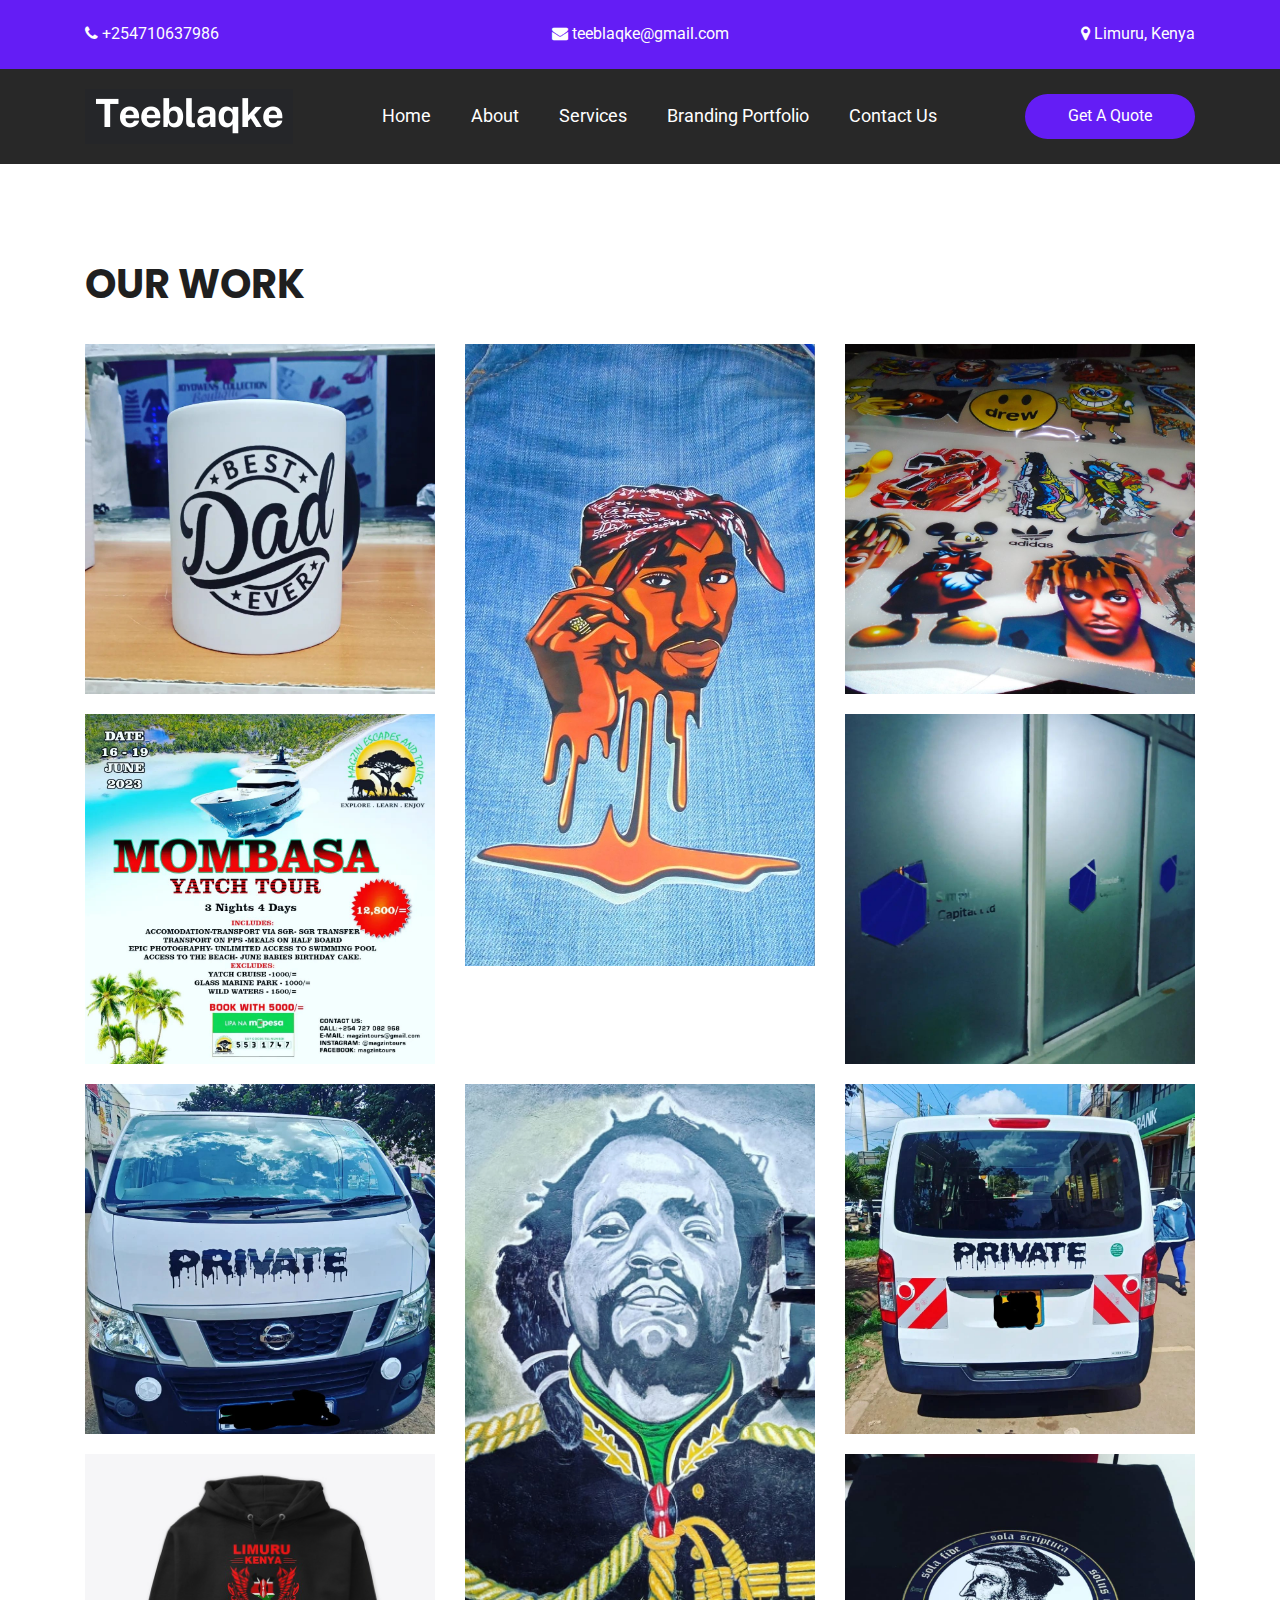
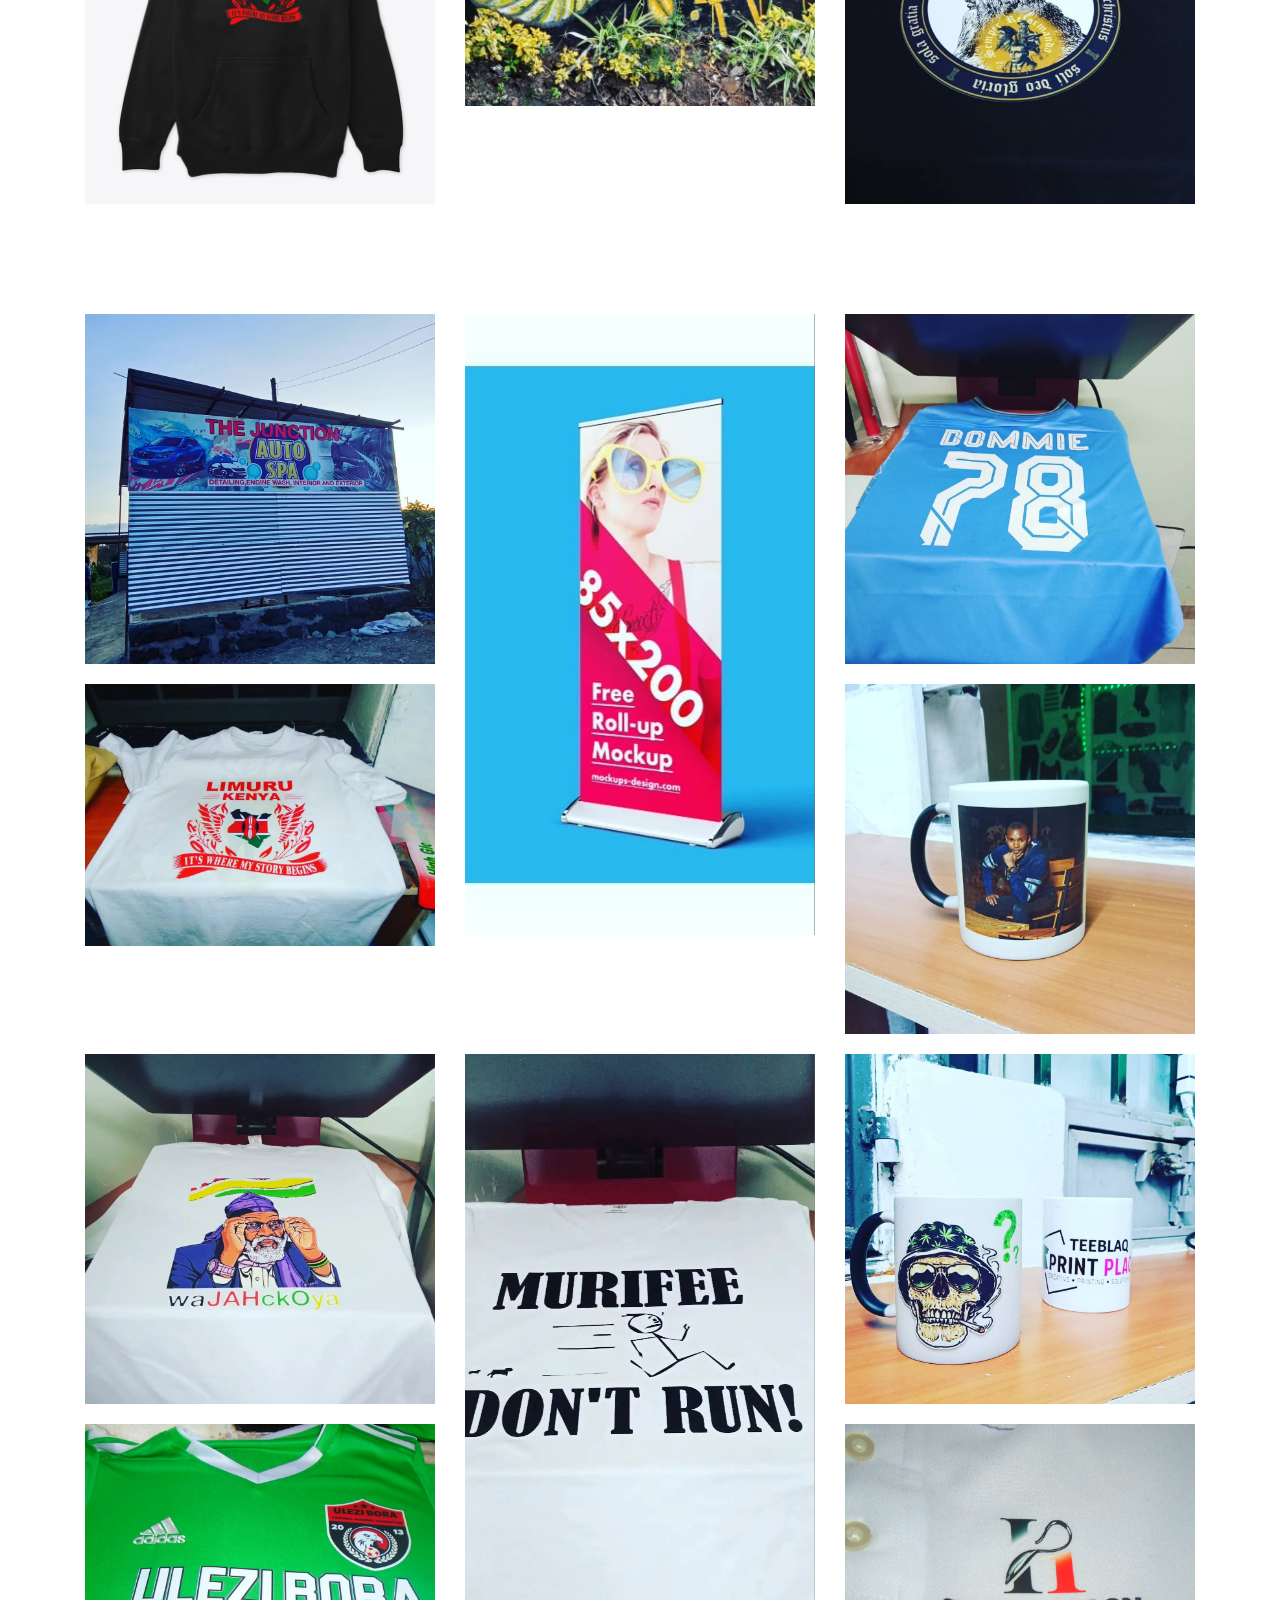
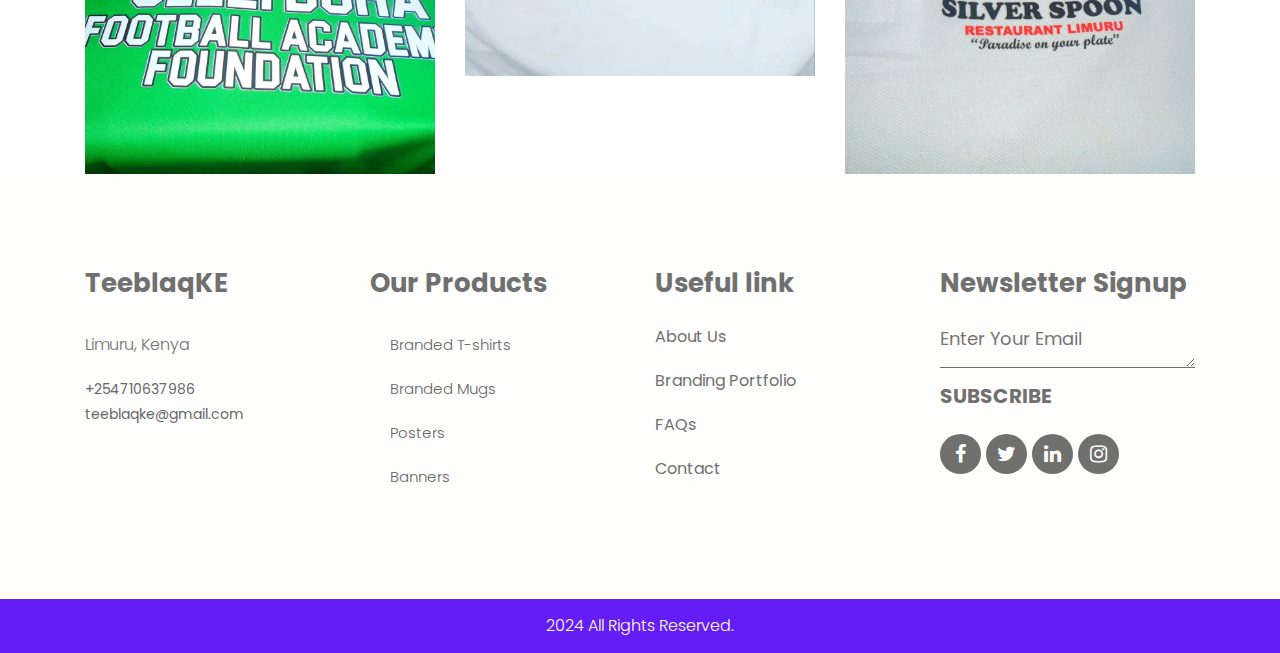
<file: Branding Portfolio.html>
<!DOCTYPE html>
<html lang="en">
   <head>
      <!-- basic -->
      <meta charset="utf-8">
      <meta http-equiv="X-UA-Compatible" content="IE=edge">
      <meta name="viewport" content="width=device-width, initial-scale=1">
      <!-- mobile metas -->
      <meta name="viewport" content="width=device-width, initial-scale=1">
      <meta name="viewport" content="initial-scale=1, maximum-scale=1">
      <!-- site metas -->
      <title>Blog</title>
      <meta name="keywords" content="">
      <meta name="description" content="">
      <meta name="author" content="">
      <!-- bootstrap css -->
      <link rel="stylesheet" type="text/css" href="css/bootstrap.min.css">
      <!-- style css -->
      <link rel="stylesheet" type="text/css" href="css/style.css">
      <!-- Responsive-->
      <link rel="stylesheet" href="css/responsive.css">
      <!-- fevicon -->
      <link rel="icon" href="images/fevicon.png" type="image/gif" />
      <!-- Scrollbar Custom CSS -->
      <link rel="stylesheet" href="css/jquery.mCustomScrollbar.min.css">
      <!-- Tweaks for older IEs-->
      <link rel="stylesheet" href="https://netdna.bootstrapcdn.com/font-awesome/4.0.3/css/font-awesome.css">
      <!-- fonts -->
      <link href="https://fonts.googleapis.com/css2?family=Poppins:wght@400;500;600;700;800&family=Roboto:wght@400;500;700;900&display=swap" rel="stylesheet">
   </head>
   <body>
      <!-- header top section start -->
      <div class="header_top_section">
         <div class="container">
            <div class="row">
               <div class="col-sm-12">
                  <div class="header_top_main">
                     <div class="call_text"><i class="fa fa-phone" aria-hidden="true"></i>  +254710637986</a></div>
                     <div class="call_text_2"><i class="fa fa-envelope" aria-hidden="true"></i>  teeblaqke@gmail.com</a></div>
                     <div class="call_text_1"><i class="fa fa-map-marker" aria-hidden="true"></i>  Limuru, Kenya</a></div>
                  </div>
               </div>
            </div>
         </div>
      </div>
      <!-- header top section start -->
      <!-- header section start -->
      <div class="header_section header_bg">
         <div class="container">
            <nav class="navbar navbar-expand-lg navbar-light bg-light">
               <div class="logo"><a href="index.html"><img src="images/logo.png"></a></div>
               <button class="navbar-toggler" type="button" data-toggle="collapse" data-target="#navbarSupportedContent" aria-controls="navbarSupportedContent" aria-expanded="false" aria-label="Toggle navigation">
               <span class="navbar-toggler-icon"></span>
               </button>
               <div class="collapse navbar-collapse" id="navbarSupportedContent">
                  <ul class="navbar-nav ml-auto">
                     <li class="nav-item">
                        <a class="nav-link" href="index.html">Home</a>
                     </li>
                     <li class="nav-item">
                        <a class="nav-link" href="about.html">About</a>
                     </li>
                     <li class="nav-item">
                        <a class="nav-link" href="services.html">Services</a>
                     </li>
                     <li class="nav-item">
                        <a class="nav-link" href="Branding Portfolio.html">Branding Portfolio</a>
                     </li>
                     <li class="nav-item">
                        <a class="nav-link" href="contact.html">Contact Us</a>
                     </li>
                  </ul>
                  <form class="form-inline my-2 my-lg-0">
                     <div class="quote_btn"><a href="contact.html">Get A Quote</a></div>
                  </form>
               </div>
            </nav>
         </div>
      </div>
      <!-- header section end -->
      <!-- gallery section start -->
      <div class="gallery_section layout_padding">
         <div class="container">
            <div class="row">
               <div class="col-sm-12">
                  <h1 class="gallery_taital">Our WORK</h1>
               </div>
            </div>
            <div class="">
               <div class="gallery_section_2">
                  <div class="row">
                     <div class="col-md-4">
                        <div class="container_main">
                           <img src="images/Branded_mug.jpeg" alt="Avatar" class="image">
                           <div class="overlay">
                              <div class="text">
                                 <h4 class="interior_text">CUSTOM MUGS</h4>
                              </div>
                           </div>
                        </div>
                        <div class="container_main">
                           <img src="images/post.jpeg" alt="Avatar" class="image">
                           <div class="overlay">
                              <div class="text">
                                 <h4 class="interior_text">POSTER DESIGN</h4>
                              </div>
                           </div>
                        </div>
                     </div>
                     <div class="col-md-4">
                        <div class="container_main">
                           <img src="images/2pac.jpeg" alt="Avatar" class="image">
                           <div class="overlay">
                              <div class="text">
                                 <h4 class="interior_text">CREATIVE ARTWORK</h4>
                              </div>
                           </div>
                        </div>
                     </div>
                     <div class="col-md-4">
                        <div class="container_main">
                           <img src="images/sticker.jpeg" alt="Avatar" class="image">
                           <div class="overlay">
                              <div class="text">
                                 <h4 class="interior_text">WEBSITE DESIGN</h4>
                              </div>
                           </div>
                        </div>
                        <div class="container_main"></div>
                           <img src="images/door.jpeg" alt="Avatar" class="image">
                           <div class="overlay">
                              <div class="text">
                                 <h4 class="interior_text">WEBSITE DESIGN</h4>
                              </div>
                           </div>
                        </div>
                     </div>
                  </div>
               </div>
               <div class="gallery_section_2"></div>
                  <div class="row">
                     <div class="col-md-4">
                        <div class="container_main">
                           <img src="images/Front.jpeg" alt="Avatar" class="image">
                           <div class="overlay">
                              <div class="text">
                                 <h4 class="interior_text">STICKERS</h4>
                              </div>
                           </div>
                        </div>
                        <div class="container_main">
                           <img src="images/Limuru.jpeg" alt="Avatar" class="image">
                           <div class="overlay">
                              <div class="text">
                                 <h4 class="interior_text">CUSTOMIZED HOODIES</h4>
                              </div>
                           </div>
                        </div>
                     </div>
                     <div class="col-md-4">
                        <div class="container_main">
                           <img src="images/Dedan.jpg" alt="Avatar" class="image">
                           <div class="overlay">
                              <div class="text">
                                 <h4 class="interior_text">PAINTWORK</h4>
                              </div>
                           </div>
                        </div>
                     </div>
                     <div class="col-md-4">
                        <div class="container_main">
                           <img src="images/Back.jpeg" alt="Avatar" class="image">
                           <div class="overlay">
                              <div class="text">
                                 <h4 class="interior_text">STICKERS</h4>
                              </div>
                           </div>
                        </div>
                        <div class="container_main"></div>
                           <img src="images/Acient.jpeg" alt="Avatar" class="image">
                           <div class="overlay">
                              <div class="text">
                                 <h4 class="interior_text">WEBSITE DESIGN</h4>
                              </div>
                           </div>
                        </div>
                     </div>
                  </div>
               </div>
            </div>
         </div>
      </div>
      <div class="gallery_section layout_padding"></div>
         <div class="container">
            <div class="row">
            </div>
            <div class="">
               <div class="gallery_section_2">
                  <div class="row">
                     <div class="col-md-4">
                        <div class="container_main">
                           <img src="images/Advert.jpeg" alt="Avatar" class="image">
                           <div class="overlay">
                              <div class="text">
                                 <h4 class="interior_text">BANNERS</h4>
                              </div>
                           </div>
                        </div>
                        <div class="container_main">
                           <img src="images/lim.jpeg" alt="Avatar" class="image">
                           <div class="overlay">
                              <div class="text">
                                 <h4 class="interior_text">CREATIVE PRINTING</h4>
                              </div>
                           </div>
                        </div>
                     </div>
                     <div class="col-md-4">
                        <div class="container_main">
                           <img src="images/Banner.jpg" alt="Avatar" class="image">
                           <div class="overlay">
                              <div class="text">
                                 <h4 class="interior_text">BANNERS</h4>
                              </div>
                           </div>
                        </div>
                     </div>
                     <div class="col-md-4">
                        <div class="container_main">
                           <img src="images/City.jpeg" alt="Avatar" class="image">
                           <div class="overlay">
                              <div class="text">
                                 <h4 class="interior_text">SOCCER JERSEYS</h4>
                              </div>
                           </div>
                        </div>
                        <div class="container_main"></div>
                           <img src="images/Bmug.jpeg" alt="Avatar" class="image">
                           <div class="overlay">
                              <div class="text">
                                 <h4 class="interior_text">CUSTOM MUGS</h4>
                              </div>
                           </div>
                        </div>
                     </div>
                  </div>
               </div>
               <div class="gallery_section_2"></div>
                  <div class="row">
                     <div class="col-md-4">
                        <div class="container_main">
                           <img src="images/Wajak.jpeg" alt="Avatar" class="image">
                           <div class="overlay">
                              <div class="text">
                                 <h4 class="interior_text">CREATIVE PRINTING</h4>
                              </div>
                           </div>
                        </div>
                        <div class="container_main">
                           <img src="images/Ulzi.jpeg" alt="Avatar" class="image">
                           <div class="overlay">
                              <div class="text">
                                 <h4 class="interior_text">MERCHANDISE BRANDING</h4>
                              </div>
                           </div>
                        </div>
                     </div>
                     <div class="col-md-4">
                        <div class="container_main">
                           <img src="images/Murife.jpg" alt="Avatar" class="image">
                           <div class="overlay">
                              <div class="text">
                                 <h4 class="interior_text">CREATIVE PRINTING</h4>
                              </div>
                           </div>
                        </div>
                     </div>
                     <div class="col-md-4">
                        <div class="container_main">
                           <img src="images/wd.jpeg" alt="Avatar" class="image">
                           <div class="overlay">
                              <div class="text">
                                 <h4 class="interior_text">WEBSITE DESIGN</h4>
                              </div>
                           </div>
                        </div>
                        <div class="container_main"></div>
                           <img src="images/slver.jpeg" alt="Avatar" class="image">
                           <div class="overlay">
                              <div class="text">
                                 <h4 class="interior_text">WEBSITE DESIGN</h4>
                              </div>
                           </div>
                        </div>
                     </div>
                  </div>
               </div>
            </div>
         </div>
      </div>
      <!-- gallery section end -->
      <!-- footer section start -->
      <div class="footer_section layout_padding">
         <div class="container">
            <div class="footer_section_2">
               <div class="row">
                  <div class="col-lg-3 col-sm-6">
                     <h2 class="useful_text">TeeblaqKE</h2>
                     <p class="dummy_text">Limuru, Kenya</p>
                     <div class="location_text">+254710637986</a></div>
                     <div class="location_text">teeblaqke@gmail.com</a></div>
                  </div>
                  <div class="col-lg-3 col-sm-6">
                     <h2 class="useful_text">Our Products</h2>
                     <div class="footer_menu">
                        <ul>
                           <p>Branded T-shirts</p>
                           <p>Branded Mugs</p>
                           <p>Posters</p>
                           <p>Banners</p>
                        </ul>
                     </div>
                  </div>
                  <div class="col-lg-3 col-sm-6">
                     <h2 class="useful_text">Useful link</h2>
                     <div class="footer_menu">
                        <ul>
                           <li><a href="about.html">About Us</a></li>
                           <li><a href="Branding Portfolio.html">Branding Portfolio</a></li>
                           <li><a href="#">FAQs</a></li>
                           <li><a href="contact.html">Contact</a></li>
                        </ul>
                     </div>
                  </div>
                  <div class="col-lg-3 col-sm-6">
                     <h2 class="useful_text">Newsletter Signup</h2>
                     <div class="form-group">
                        <textarea class="update_mail" placeholder="Enter Your Email" rows="5" id="comment" name="Enter Your Email"></textarea>
                        <div class="subscribe_bt"><a href="#">Subscribe</a></div>
                     </div>
                     <div class="social_icon">
                        <ul>
                           <li><a href="https://www.facebook.com/johny.alfaisal"><i class="fa fa-facebook" aria-hidden="true"></i></a></li>
                           <li><a href="https://x.com/faisaljohny"><i class="fa fa-twitter" aria-hidden="true"></i></a></li>
                           <li><a href="https://www.linkedin.com/in/john-njoroge-29759a85/"><i class="fa fa-linkedin" aria-hidden="true"></i></a></li>
                           <li><a href="https://www.instagram.com/teeblaqke/"><i class="fa fa-instagram" aria-hidden="true"></i></a></li>
                        </ul>
                     </div>
                  </div>
               </div>
            </div>
         </div>
      </div>
      <!-- footer section end -->
      <!-- copyright section start -->
      <div class="copyright_section">
         <div class="container">
            <div class="row">
               <div class="col-sm-12">
                  <p class="copyright_text">2024 All Rights Reserved.</p>
               </div>
            </div>
         </div>
      </div>
      <!-- copyright section end -->
      <!-- Javascript files-->
      <script src="js/jquery.min.js"></script>
      <script src="js/popper.min.js"></script>
      <script src="js/bootstrap.bundle.min.js"></script>
      <script src="js/jquery-3.0.0.min.js"></script>
      <script src="js/plugin.js"></script>
   </body>
</html>
</file>
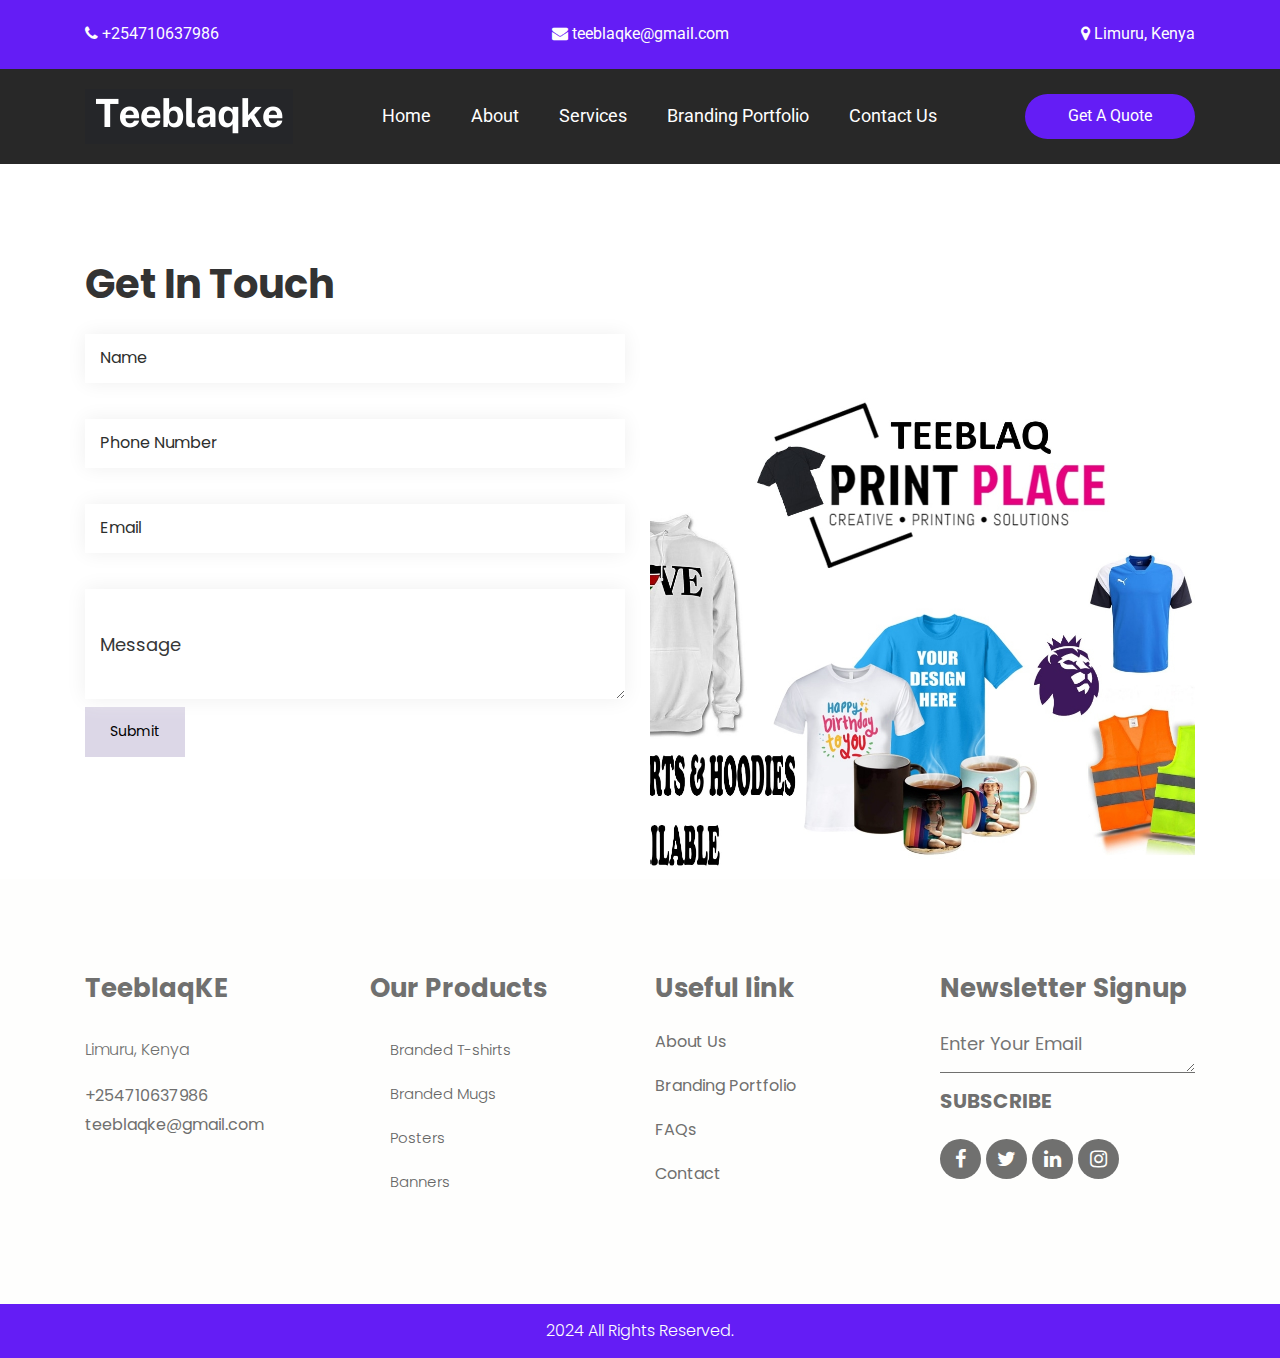
<file: contact.html>
<!DOCTYPE html>
<html lang="en">
   <head>
      <!-- basic -->
      <meta charset="utf-8">
      <meta http-equiv="X-UA-Compatible" content="IE=edge">
      <meta name="viewport" content="width=device-width, initial-scale=1">
      <!-- mobile metas -->
      <meta name="viewport" content="width=device-width, initial-scale=1">
      <meta name="viewport" content="initial-scale=1, maximum-scale=1">
      <!-- site metas -->
      <title>Contact</title>
      <meta name="keywords" content="">
      <meta name="description" content="">
      <meta name="author" content="">
      <!-- bootstrap css -->
      <link rel="stylesheet" type="text/css" href="css/bootstrap.min.css">
      <!-- style css -->
      <link rel="stylesheet" type="text/css" href="css/style.css">
      <!-- Responsive-->
      <link rel="stylesheet" href="css/responsive.css">
      <!-- fevicon -->
      <link rel="icon" href="images/fevicon.png" type="image/gif" />
      <!-- Scrollbar Custom CSS -->
      <link rel="stylesheet" href="css/jquery.mCustomScrollbar.min.css">
      <!-- Tweaks for older IEs-->
      <link rel="stylesheet" href="https://netdna.bootstrapcdn.com/font-awesome/4.0.3/css/font-awesome.css">
      <!-- fonts -->
      <link href="https://fonts.googleapis.com/css2?family=Poppins:wght@400;500;600;700;800&family=Roboto:wght@400;500;700;900&display=swap" rel="stylesheet">
   </head>
   <body>
      <!-- header top section start -->
      <div class="header_top_section">
         <div class="container">
            <div class="row">
               <div class="col-sm-12">
                  <div class="header_top_main">
                     <div class="call_text"><i class="fa fa-phone" aria-hidden="true"></i>  +254710637986</a></div>
                     <div class="call_text_2"><i class="fa fa-envelope" aria-hidden="true"></i>  teeblaqke@gmail.com</a></div>
                     <div class="call_text_1"><i class="fa fa-map-marker" aria-hidden="true"></i>  Limuru, Kenya</a></div>
                  </div>
               </div>
            </div>
         </div>
      </div>
      <!-- header top section start -->
      <!-- header section start -->
      <div class="header_section header_bg">
         <div class="container">
            <nav class="navbar navbar-expand-lg navbar-light bg-light">
               <div class="logo"><a href="index.html"><img src="images/logo.png"></a></div>
               <button class="navbar-toggler" type="button" data-toggle="collapse" data-target="#navbarSupportedContent" aria-controls="navbarSupportedContent" aria-expanded="false" aria-label="Toggle navigation">
               <span class="navbar-toggler-icon"></span>
               </button>
               <div class="collapse navbar-collapse" id="navbarSupportedContent">
                  <ul class="navbar-nav ml-auto">
                     <li class="nav-item">
                        <a class="nav-link" href="index.html">Home</a>
                     </li>
                     <li class="nav-item">
                        <a class="nav-link" href="about.html">About</a>
                     </li>
                     <li class="nav-item">
                        <a class="nav-link" href="services.html">Services</a>
                     </li>
                     <li class="nav-item">
                        <a class="nav-link" href="Branding Portfolio.html">Branding Portfolio</a>
                     </li>
                     <li class="nav-item">
                        <a class="nav-link" href="contact.html">Contact Us</a>
                     </li>
                  </ul>
                  <form class="form-inline my-2 my-lg-0">
                     <div class="quote_btn"><a href="contact.html">Get A Quote</a></div>
                  </form>
               </div>
            </nav>
         </div>
      </div>
      <!-- header section end -->
      <!-- contact section start -->
      <div class="contact_section layout_padding">
         <div class="container">
            <div class="row">
               <div class="col-md-12">
                  <h1 class="contact_taital">Get In Touch</h1>
               </div>
            </div>
            <div class="contact_section_2">
               <div class="row">
                  <div class="col-md-6">
                     <form action="https://api.web3forms.com/submit" method="POST">
                        <div class="mail_section_1">
                           <input type="hidden" name="access_key" value="9a8962a4-8fe5-4211-99a9-6218a2172c26">
                           <input type="text" class="mail_text" placeholder="Name" name="Name">
                           <input type="text" class="mail_text" placeholder="Phone Number" name="Phone Number"> 
                           <input type="text" class="mail_text" placeholder="Email" name="Email">
                           <textarea class="massage-bt" placeholder="Message" rows="5" id="comment" name="Massage"></textarea>
                           <button class="send_bt" type="submit">Submit</button>
                        </div>
                     </form>
                  </div>
                  <div class="col-md-6 padding_left_15">
                     <div class="contact_img"><img src="images/contact-img.png"></div>
                  </div>
               </div>
            </div>
         </div>
      </div>
      <!-- contact section end -->
      <!-- footer section start -->
      <div class="footer_section layout_padding">
         <div class="container">
            <div class="footer_section_2">
               <div class="row">
                  <div class="col-lg-3 col-sm-6">
                     <h2 class="useful_text">TeeblaqKE</h2>
                     <p class="dummy_text">Limuru, Kenya</p>
                     <div class="location_text"><a href="#">+254710637986</a></div>
                     <div class="location_text"><a href="#">teeblaqke@gmail.com</a></div>
                  </div>
                  <div class="col-lg-3 col-sm-6">
                     <h2 class="useful_text">Our Products</h2>
                     <div class="footer_menu">
                        <ul>
                           <p>Branded T-shirts</p>
                           <p>Branded Mugs</p>
                           <p>Posters</p>
                           <p>Banners</p>
                        </ul>
                     </div>
                  </div>
                  <div class="col-lg-3 col-sm-6">
                     <h2 class="useful_text">Useful link</h2>
                     <div class="footer_menu">
                        <ul>
                           <li><a href="about.html">About Us</a></li>
                           <li><a href="Branding Portfolio.html">Branding Portfolio</a></li>
                           <li><a href="#">FAQs</a></li>
                           <li><a href="contact.html">Contact</a></li>
                        </ul>
                     </div>
                  </div>
                  <div class="col-lg-3 col-sm-6">
                     <h2 class="useful_text">Newsletter Signup</h2>
                     <div class="form-group">
                        <textarea class="update_mail" placeholder="Enter Your Email" rows="5" id="comment" name="Enter Your Email"></textarea>
                        <div class="subscribe_bt"><a href="#">Subscribe</a></div>
                     </div>
                     <div class="social_icon">
                        <ul>
                           <li><a href="https://www.facebook.com/johny.alfaisal"><i class="fa fa-facebook" aria-hidden="true"></i></a></li>
                           <li><a href="https://x.com/faisaljohny"><i class="fa fa-twitter" aria-hidden="true"></i></a></li>
                           <li><a href="https://www.linkedin.com/in/john-njoroge-29759a85/"><i class="fa fa-linkedin" aria-hidden="true"></i></a></li>
                           <li><a href="https://www.instagram.com/teeblaqke/"><i class="fa fa-instagram" aria-hidden="true"></i></a></li>
                        </ul>
                     </div>
                  </div>
               </div>
            </div>
         </div>
      </div>
      <!-- footer section end -->
      <!-- copyright section start -->
      <div class="copyright_section">
         <div class="container">
            <div class="row">
               <div class="col-sm-12">
                  <p class="copyright_text">2024 All Rights Reserved. </p>
               </div>
            </div>
         </div>
      </div>
      <!-- copyright section end -->
      <!-- Javascript files-->
      <script src="js/jquery.min.js"></script>
      <script src="js/popper.min.js"></script>
      <script src="js/bootstrap.bundle.min.js"></script>
      <script src="js/jquery-3.0.0.min.js"></script>
      <script src="js/plugin.js"></script>
   </body>
</html>
</file>
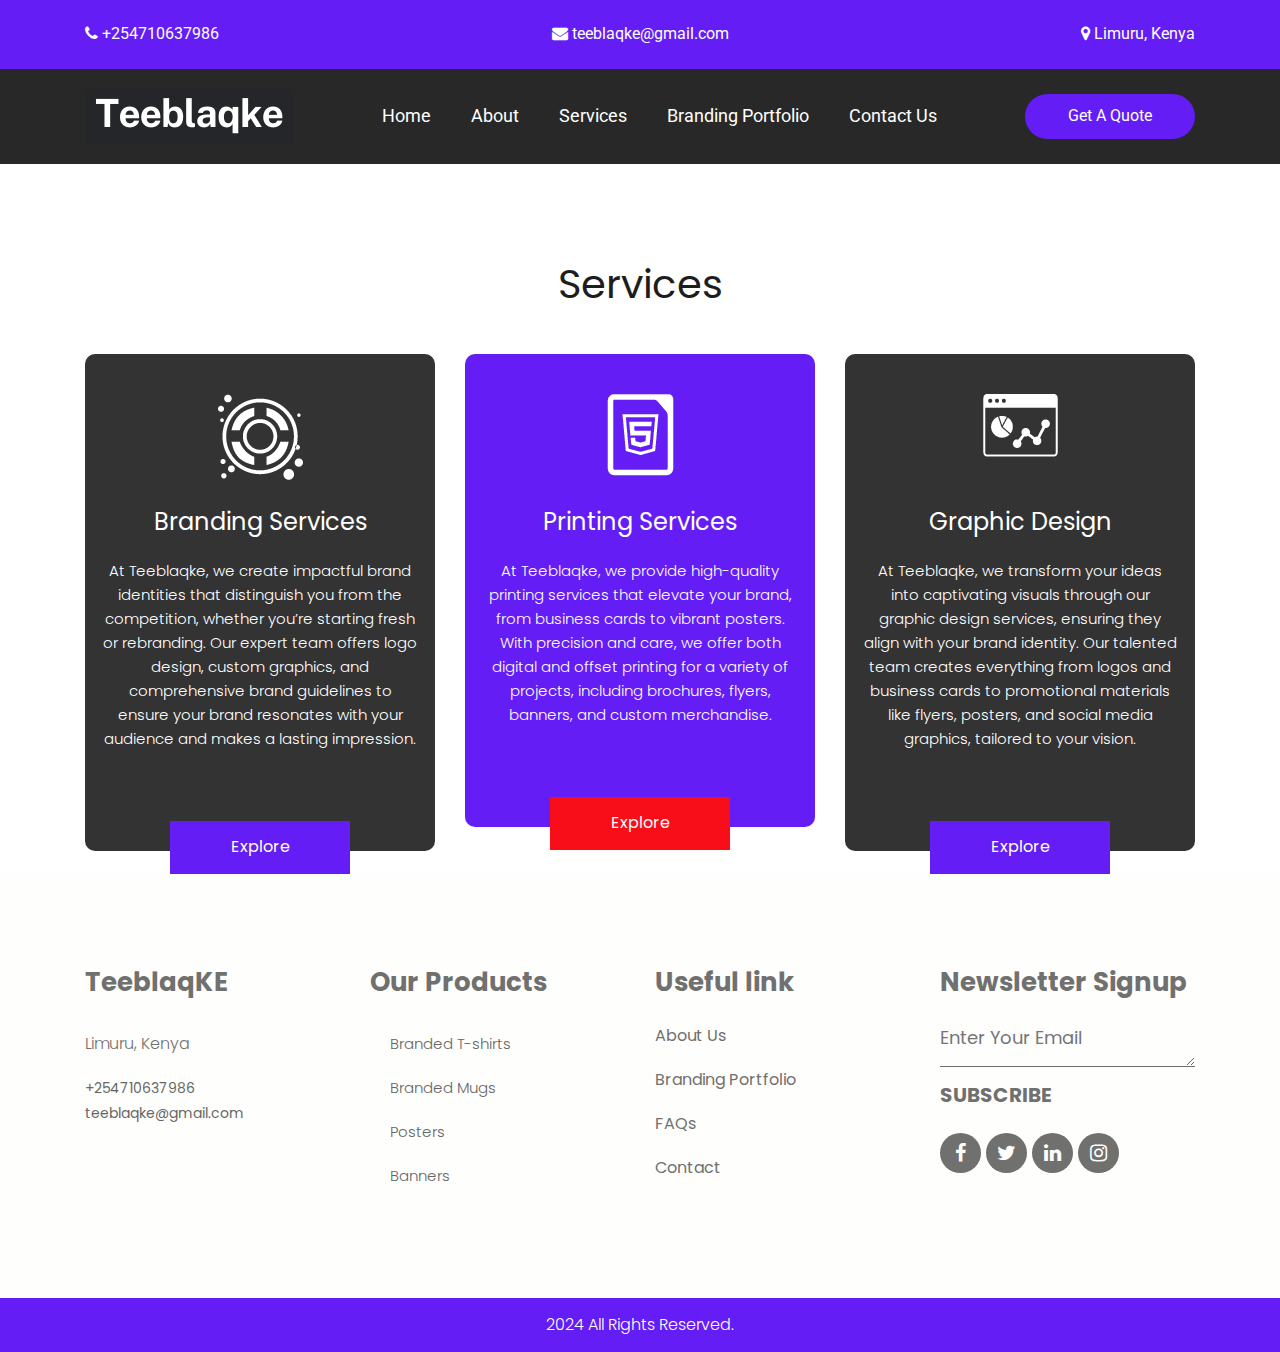
<file: services.html>
<!DOCTYPE html>
<html lang="en">
   <head>
      <!-- basic -->
      <meta charset="utf-8">
      <meta http-equiv="X-UA-Compatible" content="IE=edge">
      <meta name="viewport" content="width=device-width, initial-scale=1">
      <!-- mobile metas -->
      <meta name="viewport" content="width=device-width, initial-scale=1">
      <meta name="viewport" content="initial-scale=1, maximum-scale=1">
      <!-- site metas -->
      <title>Services</title>
      <meta name="keywords" content="">
      <meta name="description" content="">
      <meta name="author" content="">
      <!-- bootstrap css -->
      <link rel="stylesheet" type="text/css" href="css/bootstrap.min.css">
      <!-- style css -->
      <link rel="stylesheet" type="text/css" href="css/style.css">
      <!-- Responsive-->
      <link rel="stylesheet" href="css/responsive.css">
      <!-- fevicon -->
      <link rel="icon" href="images/fevicon.png" type="image/gif" />
      <!-- Scrollbar Custom CSS -->
      <link rel="stylesheet" href="css/jquery.mCustomScrollbar.min.css">
      <!-- Tweaks for older IEs-->
      <link rel="stylesheet" href="https://netdna.bootstrapcdn.com/font-awesome/4.0.3/css/font-awesome.css">
      <!-- fonts -->
      <link href="https://fonts.googleapis.com/css2?family=Poppins:wght@400;500;600;700;800&family=Roboto:wght@400;500;700;900&display=swap" rel="stylesheet">
   </head>
   <body>
      <!-- header top section start -->
      <div class="header_top_section">
         <div class="container">
            <div class="row">
               <div class="col-sm-12">
                  <div class="header_top_main">
                     <div class="call_text"><i class="fa fa-phone" aria-hidden="true"></i>  +254710637986</a></div>
                     <div class="call_text_2"><i class="fa fa-envelope" aria-hidden="true"></i>  teeblaqke@gmail.com</a></div>
                     <div class="call_text_1"><i class="fa fa-map-marker" aria-hidden="true"></i>  Limuru, Kenya</a></div>
                  </div>
               </div>
            </div>
         </div>
      </div>
      <!-- header top section start -->
      <!-- header section start -->
      <div class="header_section header_bg">
         <div class="container">
            <nav class="navbar navbar-expand-lg navbar-light bg-light">
               <div class="logo"><a href="index.html"><img src="images/logo.png"></a></div>
               <button class="navbar-toggler" type="button" data-toggle="collapse" data-target="#navbarSupportedContent" aria-controls="navbarSupportedContent" aria-expanded="false" aria-label="Toggle navigation">
               <span class="navbar-toggler-icon"></span>
               </button>
               <div class="collapse navbar-collapse" id="navbarSupportedContent">
                  <ul class="navbar-nav ml-auto">
                     <li class="nav-item">
                        <a class="nav-link" href="index.html">Home</a>
                     </li>
                     <li class="nav-item">
                        <a class="nav-link" href="about.html">About</a>
                     </li>
                     <li class="nav-item">
                        <a class="nav-link" href="services.html">Services</a>
                     </li>
                     <li class="nav-item">
                        <a class="nav-link" href="Branding Portfolio.html">Branding Portfolio</a>
                     </li>
                     <li class="nav-item">
                        <a class="nav-link" href="contact.html">Contact Us</a>
                     </li>
                  </ul>
                  <form class="form-inline my-2 my-lg-0">
                     <div class="quote_btn"><a href="contact.html">Get A Quote</a></div>
                  </form>
               </div>
            </nav>
         </div>
      </div>
      <!-- header section end -->
      <!-- services section start -->
      <div class="services_section layout_padding">
         <div class="container">
            <div class="row">
               <div class="col-sm-12">
                  <h1 class="services_taital">Services</h1>
               </div>
            </div>
            <div class="services_section_2">
               <div class="row">
                  <div class="col-md-4">
                     <div class="box_main">
                        <div class="service_img"><img src="images/icon-1.png"></div>
                        <h4 class="hotel_text">Branding Services</h4>
                        <p class="services_text">At Teeblaqke, we create impactful brand identities that distinguish you from the competition, whether you’re starting fresh or rebranding. Our expert team offers logo design, custom graphics, and comprehensive brand guidelines to ensure your brand resonates with your audience and makes a lasting impression.</p>
                        <div class="readmore_bt"><a href="Branding Portfolio.html">Explore</a></div>
                     </div>
                  </div>
                  <div class="col-md-4">
                     <div class="box_main active">
                        <div class="service_img"><img src="images/icon-2.png"></div>
                        <h4 class="hotel_text">Printing Services </h4>
                        <p class="services_text">At Teeblaqke, we provide high-quality printing services that elevate your brand, from business cards to vibrant posters. With precision and care, we offer both digital and offset printing for a variety of projects, including brochures, flyers, banners, and custom merchandise.                                                                                                                                                                                                                                            </p>
                        <div class="readmore_bt active"><a href="Branding Portfolio.html">Explore</a></div>
                     </div>
                  </div>
                  <div class="col-md-4">
                     <div class="box_main">
                        <div class="service_img"><img src="images/icon-3.png"></div>
                        <h4 class="hotel_text">Graphic Design</h4>
                        <p class="services_text">At Teeblaqke, we transform your ideas into captivating visuals through our graphic design services, ensuring they align with your brand identity. Our talented team creates everything from logos and business cards to promotional materials like flyers, posters, and social media graphics, tailored to your vision.                                                                                                                                                                                                        </p>
                        <div class="readmore_bt"><a href="Branding Portfolio.html">Explore</a></div>
                     </div>
                  </div>
               </div>
            </div>
         </div>
      </div>
      <!-- services section end -->
      <!-- footer section start -->
      <div class="footer_section layout_padding">
         <div class="container">
            <div class="footer_section_2">
               <div class="row">
                  <div class="col-lg-3 col-sm-6">
                     <h2 class="useful_text">TeeblaqKE</h2>
                     <p class="dummy_text">Limuru, Kenya</p>
                     <div class="location_text">+254710637986</a></div>
                     <div class="location_text">teeblaqke@gmail.com</a></div>
                  </div>
                  <div class="col-lg-3 col-sm-6">
                     <h2 class="useful_text">Our Products</h2>
                     <div class="footer_menu">
                        <ul>
                           <p>Branded T-shirts</p>
                           <p>Branded Mugs</p>
                           <p>Posters</p>
                           <p>Banners</p>
                        </ul>
                     </div>
                  </div>
                  <div class="col-lg-3 col-sm-6">
                     <h2 class="useful_text">Useful link</h2>
                     <div class="footer_menu">
                        <ul>
                           <li><a href="about.html">About Us</a></li>
                           <li><a href="Branding Portfolio.html">Branding Portfolio</a></li>
                           <li><a href="#">FAQs</a></li>
                           <li><a href="contact.html">Contact</a></li>
                        </ul>
                     </div>
                  </div>
                  <div class="col-lg-3 col-sm-6">
                     <h2 class="useful_text">Newsletter Signup</h2>
                     <div class="form-group">
                        <textarea class="update_mail" placeholder="Enter Your Email" rows="5" id="comment" name="Enter Your Email"></textarea>
                        <div class="subscribe_bt"><a href="#">Subscribe</a></div>
                     </div>
                     <div class="social_icon">
                        <ul>
                           <li><a href="https://www.facebook.com/johny.alfaisal"><i class="fa fa-facebook" aria-hidden="true"></i></a></li>
                           <li><a href="https://x.com/faisaljohny"><i class="fa fa-twitter" aria-hidden="true"></i></a></li>
                           <li><a href="https://www.linkedin.com/in/john-njoroge-29759a85/"><i class="fa fa-linkedin" aria-hidden="true"></i></a></li>
                           <li><a href="https://www.instagram.com/teeblaqke/"><i class="fa fa-instagram" aria-hidden="true"></i></a></li>
                        </ul>
                     </div>
                  </div>
               </div>
            </div>
         </div>
      </div>
      <!-- footer section end -->
      <!-- copyright section start -->
      <div class="copyright_section">
         <div class="container">
            <div class="row">
               <div class="col-sm-12">
                  <p class="copyright_text">2024 All Rights Reserved. </p>
               </div>
            </div>
         </div>
      </div>
      <!-- copyright section end -->
      <!-- Javascript files-->
      <script src="js/jquery.min.js"></script>
      <script src="js/popper.min.js"></script>
      <script src="js/bootstrap.bundle.min.js"></script>
      <script src="js/jquery-3.0.0.min.js"></script>
      <script src="js/plugin.js"></script>
   </body>
</html>
</file>
<file: css/style.css>
/*--------------------------------------------------------------------- File Name: style.css ---------------------------------------------------------------------*/


/*--------------------------------------------------------------------- import Fonts ---------------------------------------------------------------------*/

@import url('https://fonts.googleapis.com/css?family=Rajdhani:300,400,500,600,700');
@import url('https://fonts.googleapis.com/css?family=Poppins:100,100i,200,200i,300,300i,400,400i,500,500i,600,600i,700,700i,800,800i,900,900i');
@font-face {
  font-family: "Righteous";
  src: url("../fonts/BalooChettan-Regular.ttf");
  src: url("../fonts/BalooChettan-Regular.ttf");
}


/*****---------------------------------------- 1) font-family: 'Rajdhani', sans-serif;
 2) font-family: 'Poppins', sans-serif;
 ----------------------------------------*****/


/*--------------------------------------------------------------------- import Files ---------------------------------------------------------------------*/

@import url(animate.min.css);
@import url(normalize.css);
@import url(icomoon.css);
@import url(css/font-awesome.min.css);
@import url(meanmenu.css);
@import url(owl.carousel.min.css);
@import url(swiper.min.css);
@import url(slick.css);
@import url(jquery.fancybox.min.css);
@import url(jquery-ui.css);
@import url(nice-select.css);

/*--------------------------------------------------------------------- skeleton ---------------------------------------------------------------------*/

* {
  box-sizing: border-box !important;
  transition: ease all 0.5s;
}

html {
  scroll-behavior: smooth;
}

body {
  color: #666666;
  font-size: 14px;
  line-height: 1.80857;
  font-weight: normal;
  overflow-x: hidden;
  font-family: 'Poppins', sans-serif;
}

a {
  color: #1f1f1f;
  text-decoration: none !important;
  outline: none !important;
  -webkit-transition: all .3s ease-in-out;
  -moz-transition: all .3s ease-in-out;
  -ms-transition: all .3s ease-in-out;
  -o-transition: all .3s ease-in-out;
  transition: all .3s ease-in-out;
}

h1,
h2,
h3,
h4,
h5,
h6 {
  letter-spacing: 0;
  font-weight: normal;
  position: relative;
  padding: 0 0 10px 0;
  font-weight: normal;
  line-height: normal;
  color: #111111;
  margin: 0
}

h1 {
  font-size: 24px
}

h2 {
  font-size: 22px
}

h3 {
  font-size: 18px
}

h4 {
  font-size: 16px
}

h5 {
  font-size: 14px
}

h6 {
  font-size: 13px
}

*,
*::after,
*::before {
  -webkit-box-sizing: border-box;
  -moz-box-sizing: border-box;
  box-sizing: border-box;
}

h1 a,
h2 a,
h3 a,
h4 a,
h5 a,
h6 a {
  color: #212121;
  text-decoration: none!important;
  opacity: 1
}

button:focus {
  outline: none;
}

ul,
li,
ol {
  margin: 0px;
  padding: 0px;
  list-style: none;
}

p {
  margin: 20px;
  font-weight: 300;
  font-size: 15px;
  line-height: 24px;
}

a {
  color: #222222;
  text-decoration: none;
  outline: none !important;
}

a,
.btn {
  text-decoration: none !important;
  outline: none !important;
  -webkit-transition: all .3s ease-in-out;
  -moz-transition: all .3s ease-in-out;
  -ms-transition: all .3s ease-in-out;
  -o-transition: all .3s ease-in-out;
  transition: all .3s ease-in-out;
}

img {
  max-width: 100%;
  height: auto;
}

 :focus {
  outline: 0;
}

.paddind_bottom_0 {
  padding-bottom: 0 !important;
}

.btn-custom {
  margin-top: 20px;
  background-color: transparent !important;
  border: 2px solid #ddd;
  padding: 12px 40px;
  font-size: 16px;
}

.lead {
  font-size: 18px;
  line-height: 30px;
  color: #767676;
  margin: 0;
  padding: 0;
}

.form-control:focus {
  border-color: #ffffff !important;
  box-shadow: 0 0 0 .2rem rgba(255, 255, 255, .25);
}

.navbar-form input {
  border: none !important;
}

.badge {
  font-weight: 500;
}

blockquote {
  margin: 20px 0 20px;
  padding: 30px;
}

button {
  border: 0;
  margin: 0;
  padding: 0;
  cursor: pointer;
}

.full {
  float: left;
  width: 100%;
}

.layout_padding {
  padding-top: 90px;
  padding-bottom: 0px;
}

.padding_0 {
  padding: 0px;
}


/* header top section start */

.header_top_section {
  width: 100%;
  display: flex;
  background-color: #641df5;
  height: auto;
  padding: 20px 0px;
}

.header_top_main {
  display: flex;
}

.call_text {
  width: 100%;
  float: left;
  font-size: 16px;
  color: #fefefd;
  font-family: 'Roboto', sans-serif;
}

.call_text a {
  color: #fefefd;
}

.call_text a:hover {
  color: #f70e19;
}

.call_text_1 {
  width: 100%;
  float: left;
  font-size: 16px;
  color: #fefefd;
  text-align: right;
  font-family: 'Roboto', sans-serif;
}

.call_text_1 a {
  color: #fefefd;
}

.call_text_1 a:hover {
  color: #f70e19;
}

.call_text_2 {
  width: 100%;
  float: left;
  font-size: 16px;
  color: #fefefd;
  text-align: right;
  text-align: center;
  font-family: 'Roboto', sans-serif;
}

.call_text_2 a {
  color: #fefefd;
}

.call_text_2 a:hover {
  color: #f70e19;
}

.padding_left_15 {
  padding-left: 10px;
}


/* header top section end */


/* header section start */

.header_section {
  width: 100%;
  float: left;
  background-image: url(../images/banner-bg.png);
  height: auto;
  background-size: 100%;
  background-repeat: no-repeat;
}

.header_bg {
  background: rgb( 17, 17, 17, 0.9);
}

.bg-light {
  background-color: transparent !important;
}

.logo {
  width: auto;
}

.ml-auto,
.mx-auto {
  margin: 0 auto;
}

.navbar-expand-lg .navbar-nav .nav-link {
  padding-right: 20px;
  padding-left: 20px;
  font-size: 18px;
  color: #ffffff;
  font-family: 'Roboto', sans-serif;
}

.navbar-light .navbar-nav .nav-link:focus,
.navbar-light .navbar-nav .nav-link:hover {
  color: #641df5;
}

.navbar {
  padding: 20px 0px 20px 0px;
}

.quote_btn {
  width: 170px;
  float: left;
}

.quote_btn a {
  width: 100%;
  float: left;
  font-size: 16px;
  text-align: center;
  color: #ffffff;
  background-color: #641df5;
  padding: 8px;
  border-radius: 40px;
  font-family: 'Roboto', sans-serif;
}

.quote_btn a:hover {
  background-color: #ffffff;
  color: #252525;
}


/* header section end */


/* banner section start */

.banner_section {
  width: 100%;
  float: left;
  padding: 140px 0px 260px 0px;
}

.banner_taital_main {
  width: 100%;
  float: left;
}

.banner_taital {
  width: 100%;
  float: left;
  font-size: 50px;
  color: #ffffff;
  font-weight: bold;
  padding-bottom: 0px;
  line-height: 70px;
  text-align: center;
  text-transform: uppercase;
}

.banner_text {
  width: 65%;
  margin: 0 auto;
  font-size: 16px;
  color: #ffffff;
  text-align: center;
  padding: 20px 0px;
  display: flex;
}

.btn_main {
  width: 40%;
  display: flex;
  margin: 0 auto;
}

.started_text {
  width: 180px;
  margin: 0px 5px;
  margin-top: 30px;
}

.started_text a {
  width: 100%;
  float: left;
  padding: 14px 10px;
  color: #fdfdfd;
  background-color: #641df5;
  text-align: center;
  font-size: 16px;
}

.started_text a:hover {
  color: #fdfdfd;
  background-color: #f70e19;
}

.started_text.active a {
  color: #fdfdfd;
  background-color: #f70e19;
}

#my_slider a.carousel-control-prev {
  left: -55px;
  right: 0px;
  top: 438px;
}

#my_slider a.carousel-control-next {
  right: -55px;
  left: 0px;
  top: 438px;
  color: #fefefd;
  background-color: #f70e19;
}

#my_slider .carousel-control-next,
#my_slider .carousel-control-prev {
  width: 55px;
  height: 55px;
  background: #641df5;
  opacity: 1;
  font-size: 20px;
  color: #fefefd;
  margin: 0 auto;
  text-align: center;
}

#my_slider .carousel-control-next:focus,
#my_slider .carousel-control-next:hover,
#my_slider .carousel-control-prev:focus,
#my_slider .carousel-control-prev:hover {
  color: #fefefd;
  background-color: #f70e19;
}


/* banner section end */


/* about section start */

.about_section {
  width: 100%;
  float: left;
  padding: 90px 0px 0px 0px;
}

.about_taital {
  width: 100%;
  float: left;
  font-size: 40px;
  color: #303030;
  text-transform: uppercase;
}

.about_section_2 {
  width: 100%;
  float: left;
  padding-top: 40px;
}

.about_text {
  width: 80%;
  float: left;
  font-size: 16px;
  color: #333232;
  margin: 0px;
  padding-top: 80px;
}

.about_img {
  width: 100%;
  float: left;
}

.read_bt_1 {
  width: 160px;
  float: left;
  margin-top: 30px;
}

.read_bt_1 a {
  width: 100%;
  float: left;
  font-size: 16px;
  text-align: center;
  background-color: #641df5;
  color: #fefefd;
  padding: 12px 0px;
}

.read_bt_1 a:hover {
  background-color: #f70e19;
  color: #fefefd;
}


/* about section end */


/* services section start */

.services_section {
  width: 100%;
  float: left;
  padding: 90px 0px 22px 0px;
}

.services_taital {
  width: 100%;
  float: left;
  font-size: 40px;
  color: #1e1d1d;
  text-align: center;
}

.services_section_2 {
  width: 100%;
  margin: 0 auto;
}

.box_main {
  width: 100%;
  background-color: #343333;
  height: auto;
  padding: 40px 18px 100px 18px;
  margin-top: 30px;
  border-radius: 10px;
}

.box_main:hover {
  background-color: #641df5;
}

.box_main.active {
  background-color: #641df5;
}

.box_main:hover .readmore_bt a {
  color: #fefefd;
  background-color: #f70e19;
}

.service_img {
  width: 100%;
  text-align: center;
  min-height: 90px;
}

.hotel_text {
  width: 100%;
  font-size: 24px;
  color: #ffffff;
  padding: 20px 0px 0px 0px;
  text-align: center;
}

.services_text {
  width: 100%;
  font-size: 15px;
  margin: 0px;
  color: #ffffff;
  padding-top: 20px;
  text-align: center;
}

.readmore_bt {
  width: 180px;
  margin: 0 auto;
  text-align: center;
  position: relative;
  bottom: -70px;
}

.readmore_bt a {
  width: 100%;
  float: left;
  text-align: center;
  font-size: 16px;
  color: #ffffff;
  background-color: #641df5;
  padding: 12px 20px;
}

.readmore_bt a:hover {
  color: #fefefd;
  background-color: #f70e19;
}

.readmore_bt.active a {
  color: #fefefd;
  background-color: #f70e19;
}


/* services section end */


/* gallery section start */

.gallery_section {
  width: 100%;
  float: left;
}

.gallery_taital {
  width: 100%;
  float: left;
  font-size: 40px;
  color: #1f1f1f;
  font-weight: bold;
  text-transform: uppercase;
}

.gallery_section_2 {
  width: 100%;
  float: left;
}

.image {
  display: block;
  width: 100%;
  height: auto;
}

.container_main {
  margin-top: 20px;
  position: relative;
}

.overlay {
  position: absolute;
  top: 0;
  bottom: 0;
  left: 0;
  right: 0;
  height: 100%;
  width: 100%;
  opacity: 0;
  transition: .5s ease;
  background-color: rgb(246, 22, 32, 0.9);
  margin: 0 auto;
}

.container_main:hover .overlay {
  opacity: 1;
}

.text {
  color: white;
  font-size: 20px;
  position: absolute;
  top: 50%;
  left: 50%;
  -webkit-transform: translate(-50%, -50%);
  -ms-transform: translate(-50%, -50%);
  transform: translate(-50%, -50%);
  width: 80%;
}

.interior_text {
  color: #ffffff;
  text-align: center;
  font-size: 20px;
  text-transform: uppercase;
}


/* gallery section end */


/* blog section start */

.blog_section {
  width: 100%;
  float: left;
  background-color: #363636;
  height: auto;
  background-size: 100%;
  padding: 0px;
  margin-top: 90px;
}

.blog_section_2 {
  width: 100%;
  float: left;
}

.blog_taital_main {
  width: 100%;
  float: left;
  padding: 64px 0px;
}

.padding_left0 {
  padding-left: 0px;
}

.blog_img {
  width: 100%;
  float: left;
}

.velit_text {
  width: 100%;
  float: left;
  font-size: 26px;
  color: #ffffff;
}

.blog_text {
  width: 60%;
  font-size: 16px;
  color: #ffffff;
  margin: 0px;
}

.read_bt {
  width: 170px;
  float: left;
  margin-top: 30px;
}

.read_bt a {
  width: 100%;
  float: left;
  text-align: center;
  font-size: 16px;
  color: #ffffff;
  background-color: #f70e19;
  padding: 12px 20px;
}

.read_bt a:hover {
  color: #fefefd;
  background-color: #641df5;
}


/* blog section end */


/* testimonial section start */

.testimonial_section {
  width: 100%;
  float: left;
  padding-bottom: 40px;
}

.testimonial_taital {
  width: 100%;
  float: left;
  font-size: 40px;
  color: #303030;
  text-align: center;
}

.testimonial_text {
  width: 100%;
  float: left;
  font-size: 16px;
  color: #303030;
  text-align: center;
  margin: 0px;
}

.testimonial_section_2 {
  width: 100%;
  float: left;
  padding-top: 60px;
}

.customer_main {
  width: 100%;
}

.testimonial_box {
  width: 80%;
  margin: 0 auto;
  background-color: #641df5;
  padding: 0px 50px 40px 0px;
  margin-bottom: 10px;
  display: flex;
}

.customer_left {
  width: 20%;
  float: left;
}

.customer_img img {
  width: 100%;
  position: relative;
  left: -20px;
  height: 150px;
  margin-top: 35px;
}

.customer_right {
  width: 80%;
  float: left;
  margin-top: 30px;
}

.customer_name {
  width: 100%;
  float: left;
  font-size: 26px;
  font-weight: bold;
  color: #ffffff;
}

.quick_icon {
  width: 100%;
  float: left;
  text-align: right;
}

span.padding_right0 {
  padding-right: 20px;
}

.enim_text {
  width: 100%;
  float: left;
  font-size: 14px;
  color: #ffffff;
  margin: 0px;
}

.carousel-indicators li {
  width: 40px;
  height: 15px;
  background-color: #641df5;
  border-radius: 40px;
}

.carousel-indicators {
  bottom: -40px;
}

.carousel-indicators .active {
  background-color: #f70e19;
}


/* testimonial section end */


/* contact section start */

.contact_section {
  width: 100%;
  float: left;
}

.contact_taital {
  width: 100%;
  float: left;
  font-size: 40px;
  color: #333333;
  padding: 0px;
  font-weight: bold;
}

.contact_section_2 {
  width: 100%;
  float: left;
  padding-top: 20px;
}

.mail_section_1 {
  width: 100%;
  float: left;
}

.mail_text {
  width: 100%;
  float: left;
  font-size: 16px;
  color: #2e302f;
  border: 0px;
  background-color: #ffffff;
  padding: 10px 15px;
  margin-bottom: 36px;
  box-shadow: 0px 0px 20px 0px #efefef;
}

input.mail_text::placeholder {
  color: #2d2f2e;
}

.massage-bt {
  color: #404242;
  width: 100%;
  height: 110px;
  font-size: 18px;
  background-color: #ffffff;
  padding: 40px 15px 0px 15px;
  border: 0px;
  box-shadow: 0px 0px 20px 0px #efefef;
}

textarea#comment.massage-bt::placeholder {
  color: #363737;
}

.send_bt {
  width: 100px;
  height: 50px;
  float: left;
  background-color: #dcd7e7;
}

.send_bt a {
  width: 100%;
  text-align: center;
  font-size: 16px;
  color: #eceaf7;
  background-color: #641df5;
  padding: 12px;
  text-transform: uppercase;
  margin-top: 30px;
  display: block;
  font-weight: bold;
}

.send_bt a:hover {
  color: #ecf3f3;
  background-color: #f70e19;
}

.contact_img {
  width: 100%;
  float: left;
}


/* contact section end */


/* footer section start */

.footer_section {
  width: 100%;
  float: left;
  background-color: #fefefd;
  height: auto;
  padding: 90px 0px;
}

.footer_section_2 {
  width: 100%;
  float: left;
}

.useful_text {
  width: 100%;
  font-size: 26px;
  color: #70706f;
  font-weight: bold;
}

.dummy_text {
  width: 90%;
  float: left;
  font-size: 16px;
  color: #70706f;
  margin: 20px 0px;
}

.location_text {
  width: 100%;
  float: left;
}

.location_text a {
  width: 100%;
  float: left;
  color: #70706f;
  font-size: 16px;
}

.location_text a:hover {
  color: #f70e19;
}

.footer_menu {
  width: 100%;
  float: left;
}

.footer_menu ul {
  margin: 0px;
  padding: 0px;
}

.footer_menu li a {
  font-size: 16px;
  color: #70706f;
  padding: 10px 0px 5px 0px;
  display: block;
}

.footer_menu li a:hover {
  color: #f70e19;
}

.social_icon {
  width: 100%;
  float: left;
}

.social_icon ul {
  margin: 0px;
  padding: 0px;
}

.social_icon li {
  float: left;
}

.social_icon li a {
  float: left;
  padding: 2px 7px;
  background-color: #70706f;
  color: #fefefd;
  border-radius: 100%;
  font-size: 20px;
  margin-right: 5px;
  width: 41px;
  text-align: center;
  margin-top: 10px;
}

.social_icon li a:hover {
  background-color: #641df5;
  color: #fefefd;
}

.update_mail {
  color: #70706f;
  width: 100%;
  height: 55px;
  font-size: 18px;
  padding: 10px 20px 0px 0px;
  background-color: transparent;
  border-bottom: 1px solid #70706f !important;
  border: 0px;
  margin: 0 auto;
  justify-content: center;
  align-items: center;
  display: block;
}

textarea#comment.update_mail {
  color: #70706f;
}

.subscribe_bt {
  width: 140px;
  float: left;
}

.subscribe_bt a {
  width: 100%;
  float: left;
  color: #70706f;
  font-size: 20px;
  padding: 10px 0px;
  text-transform: uppercase;
  font-weight: bold;
}

.subscribe_bt a:hover {
  color: #f70e19;
}


/* footer section end */


/* copyright section start */

.copyright_section {
  width: 100%;
  float: left;
  background-color: #641df5;
  height: auto;
}

.copyright_text {
  width: 100%;
  float: left;
  font-size: 16px;
  margin: 15px 0px;
  color: #fefefd;
  text-align: center;
}

.copyright_text a {
  color: #fefefd;
}

.copyright_text a:hover {
  color: #f70e19;
}


/* copyright section end */

.margin_top90 {
  margin-top: 90px;
}
</file>
<file: css/responsive.css>
/*--------------------------------------------------------------------- File Name: responsive.css ---------------------------------------------------------------------*/


/*------------------------------------------------------------------- 991px x 768px ---------------------------------------------------------------------*/

@media only screen and (min-width: 768px) and (max-width: 991px) {
  .header-search {
    padding: 15px 0px;
  }
}


/*------------------------------------------------------------------- 767px x 599px ---------------------------------------------------------------------*/

@media only screen and (min-width: 599px) and (max-width: 767px) {
  .logo {
    text-align: center;
  }
  .cart-content-right {
    padding-bottom: 5px;
  }
  .mg {
    margin: 0px 0px;
  }
  .menu-area-main {
    height: 256px;
    overflow-y: auto;
  }
  .megamenu>.row [class*="col-"] {
    padding: 0px;
  }
  .menu-area-main .megamenu .men-cat {
    padding: 0px 15px;
  }
  .menu-area-main .megamenu .women-cat {
    padding: 0px 15px;
  }
  .menu-area-main .megamenu .el-cat {
    padding: 0px 15px;
  }
  .mean-container .mean-nav ul li a.mean-expand {
    height: 19px;
  }
  .category-box.women-box {
    display: none;
  }
  .cart-box {
    display: inline-block;
    margin: 0px 30px;
  }
  .wish-box {
    float: none;
    margin: 0px 30px;
    display: inline-block;
  }
  .menu-add {
    display: none;
  }
  .category-box {
    display: none;
  }
  .mean-container .mean-nav ul li ol {
    padding: 0px;
  }
  .mean-container .mean-nav ul li a {
    padding: 10px 20px;
    width: 94.8%;
  }
  .mean-container .mean-nav ul li li a {
    width: 92%;
    padding: 1em 4%;
  }
  .mean-container .mean-nav ul li li li a {
    width: 100%;
  }
  .header-search {
    padding: 15px 0px;
  }
  #collapseFilter.d-md-block {
    padding: 30px 0px;
  }
}


/*------------------------------------------------------------------- 599px x 280px ---------------------------------------------------------------------*/

@media only screen and (min-width: 280px) and (max-width: 599px) {
  .cart-content-right {
    padding-bottom: 5px;
  }
  .megamenu>.row [class*="col-"] {
    padding: 0px;
  }
  .menu-area-main .megamenu .men-cat {
    padding: 0px 15px;
  }
  .menu-area-main .megamenu .women-cat {
    padding: 0px 15px;
  }
  .menu-area-main .megamenu .el-cat {
    padding: 0px 15px;
  }
  .mean-container .mean-nav ul li a {
    padding: 1em 4%;
    width: 92%;
  }
  .mean-container .mean-nav ul li li a {
    width: 90%;
    padding: 1em 5%;
  }
  .mean-container .sub-full.megamenu-categories ol li a {
    padding: 5px 0px;
    text-transform: capitalize;
    width: 100%;
  }
  .megamenu .sub-full.megamenu-categories .women-box .banner-up-text a {
    width: auto;
    border: none;
    float: none;
  }
  .menu-area-main {
    height: 45px;
    overflow-y: auto;
  }
  .mean-container .mean-nav ul li a.mean-expand {
    top: 0;
  }
}

@media (min-width: 992px) and (max-width: 1199px) {
  .ml-auto,
  .mx-auto {
    margin: 0 auto;
  }
  .navbar-expand-lg .navbar-nav .nav-link {
    padding-right: 20px;
    padding-left: 20px;
    font-size: 18px;
  }
  .quote_btn {
    width: 140px;
  }
  .quote_btn a {
    font-size: 18px;
  }
  .banner_taital_main {
    width: 100%;
  }
  .banner_section {
    padding: 90px 0px 120px 0px;
  }
  .banner_text {
    width: 75%;
  }
  #my_slider a.carousel-control-prev {
    left: -55px;
    right: 0px;
    top: 309px;
  }
  #my_slider a.carousel-control-next {
    right: -55px;
    left: 0px;
    top: 309px;
  }
  .about_taital {
    font-size: 30px;
  }
  .about_text {
    padding-top: 50px;
  }
  .services_text {
    font-size: 14px;
  }
  .blog_text {
    width: 100%;
  }
  .blog_taital_main {
    padding: 40px 0px;
  }
  .blog_img img {
    height: 310px;
  }
  .mail_text {
    margin-bottom: 16px;
  }
  .useful_text {
    font-size: 22px;
  }
}

@media (min-width: 768px) and (max-width: 991px) {
  .navbar-expand-lg .navbar-nav .nav-link {
    text-align: center;
    margin-top: 0px;
  }
  .navbar-toggler {
    background-color: #fff;
  }
  .quote_btn {
    width: 170px;
    margin: 0 auto;
    text-align: center;
  }
  .header_section {
    background-size: 100% 100%;
  }
  .banner_taital {
    font-size: 50px;
  }
  .banner_text {
    width: 100%;
  }
  #my_slider a.carousel-control-prev {
    left: -55px;
    right: 0px;
    top: 336px;
  }
  #my_slider a.carousel-control-next {
    right: -55px;
    left: 0px;
    top: 336px;
  }
  .banner_section {
    padding: 90px 0px 147px 0px;
  }
  .btn_main {
    width: 50%;
  }
  .about_taital {
    font-size: 30px;
  }
  .about_text {
    width: 100%;
    font-size: 14px;
    padding-top: 10px;
  }
  .read_bt_1 {
    margin-top: 14px;
  }
  .services_text {
    font-size: 12px;
  }
  .hotel_text {
    width: 100%;
    font-size: 20px;
  }
  .readmore_bt {
    width: 160px;
  }
  .blog_text {
    width: 100%;
    font-size: 12px;
  }
  .blog_taital_main {
    padding: 36px 0px;
  }
  .blog_img img {
    height: 300px;
  }
  .enim_text {
    font-size: 12px;
  }
  .customer_img img {
    height: 100px;
  }
  .mail_text {
    margin-bottom: 15px;
  }
  .contact_img img {
    height: 300px;
  }
  .testimonial_box {
    width: 90%;
    padding: 0px 50px 10px 0px;
  }
  .customer_img {
    left: -30px;
  }
  .contact_taital_main {
    padding-top: 150px;
    padding-left: 0;
  }
  .contact_text {
    font-size: 10px;
  }
}

@media (min-width: 576px) and (max-width: 767px) {
  .header_top_section {
    display: none;
  }
  .navbar-expand-lg .navbar-nav .nav-link {
    text-align: center;
    margin-top: 0px;
  }
  .navbar-toggler {
    background-color: #fff;
  }
  .header_section {
    background-size: 100% 100%;
  }
  .logo {
    width: auto;
  }
  .banner_section {
    padding: 90px 0px 166px 0px;
  }
  .banner_taital_main {
    width: 100%;
  }
  .banner_taital {
    font-size: 22px;
    line-height: 35px;
  }
  .banner_text {
    width: 100%;
    font-size: 14px;
  }
  .btn_main {
    width: 75%;
  }
  .started_text {
    margin: 0px 5px;
    margin-top: 30px;
  }
  #my_slider a.carousel-control-prev {
    left: -55px;
    right: 0px;
    top: 320px;
  }
  #my_slider a.carousel-control-next {
    right: -55px;
    left: 0px;
    top: 320px;
  }
  .about_section .row {
    display: flex;
    flex-direction: column-reverse;
  }
  .about_taital {
    font-size: 30px;
  }
  .about_section_2 {
    padding-top: 0px;
  }
  .about_text {
    width: 100%;
    padding-top: 0px;
    font-size: 15px;
  }
  .about_img {
    margin-top: 30px;
  }
  .services_text {
    font-size: 14px;
  }
  .blog_section .row {
    display: flex;
    flex-direction: column-reverse;
  }
  .velit_text {
    font-size: 22px;
  }
  .blog_text {
    width: 100%;
    font-size: 16px;
  }
  .padding_left0 {
    padding: 0px;
  }
  .testimonial_box {
    width: 100%;
    padding: 0px 20px 40px 20px;
  }
  .customer_left {
    width: 100%;
  }
  .customer_right {
    width: 100%;
  }
  .customer_img {
    width: 100%;
    left: 0;
  }
  .enim_text {
    font-size: 14px;
  }
  .customer_img img {
    height: auto;
  }
  .contact_img {
    margin-top: 40px;
  }
  .useful_text {
    font-size: 24px;
  }
}

@media (max-width: 575px) {
  .header_top_section {
    display: none;
  }
  .navbar-expand-lg .navbar-nav .nav-link {
    text-align: center;
    margin-top: 0px;
  }
  .navbar-toggler {
    background-color: #fff;
  }
  .header_section {
    background-size: 100% 100%;
  }
  .logo {
    width: auto;
  }
  .banner_section {
    padding: 90px 0px 166px 0px;
  }
  .banner_taital_main {
    width: 100%;
  }
  .banner_taital {
    font-size: 22px;
    line-height: 35px;
  }
  .banner_text {
    width: 100%;
    font-size: 14px;
  }
  .btn_main {
    width: 100%;
  }
  .started_text {
    margin: 0px 5px;
    margin-top: 30px;
  }
  #my_slider a.carousel-control-prev {
    left: -55px;
    right: 0px;
    top: 358px;
  }
  #my_slider a.carousel-control-next {
    right: -55px;
    left: 0px;
    top: 358px;
  }
  .about_section .row {
    display: flex;
    flex-direction: column-reverse;
  }
  .about_taital {
    font-size: 30px;
  }
  .about_section_2 {
    padding-top: 0px;
  }
  .about_text {
    width: 100%;
    padding-top: 0px;
    font-size: 15px;
  }
  .about_img {
    margin-top: 30px;
  }
  .services_text {
    font-size: 14px;
  }
  .blog_section .row {
    display: flex;
    flex-direction: column-reverse;
  }
  .velit_text {
    font-size: 22px;
  }
  .blog_text {
    width: 100%;
    font-size: 16px;
  }
  .padding_left0 {
    padding: 0px;
  }
  .testimonial_box {
    width: 100%;
    padding: 0px 20px 40px 20px;
  }
  .customer_left {
    width: 100%;
  }
  .customer_right {
    width: 100%;
  }
  .customer_img {
    width: 100%;
    left: 0;
  }
  .enim_text {
    font-size: 14px;
  }
  .customer_img img {
    height: auto;
  }
  .contact_img {
    margin-top: 40px;
  }
}
</file>
